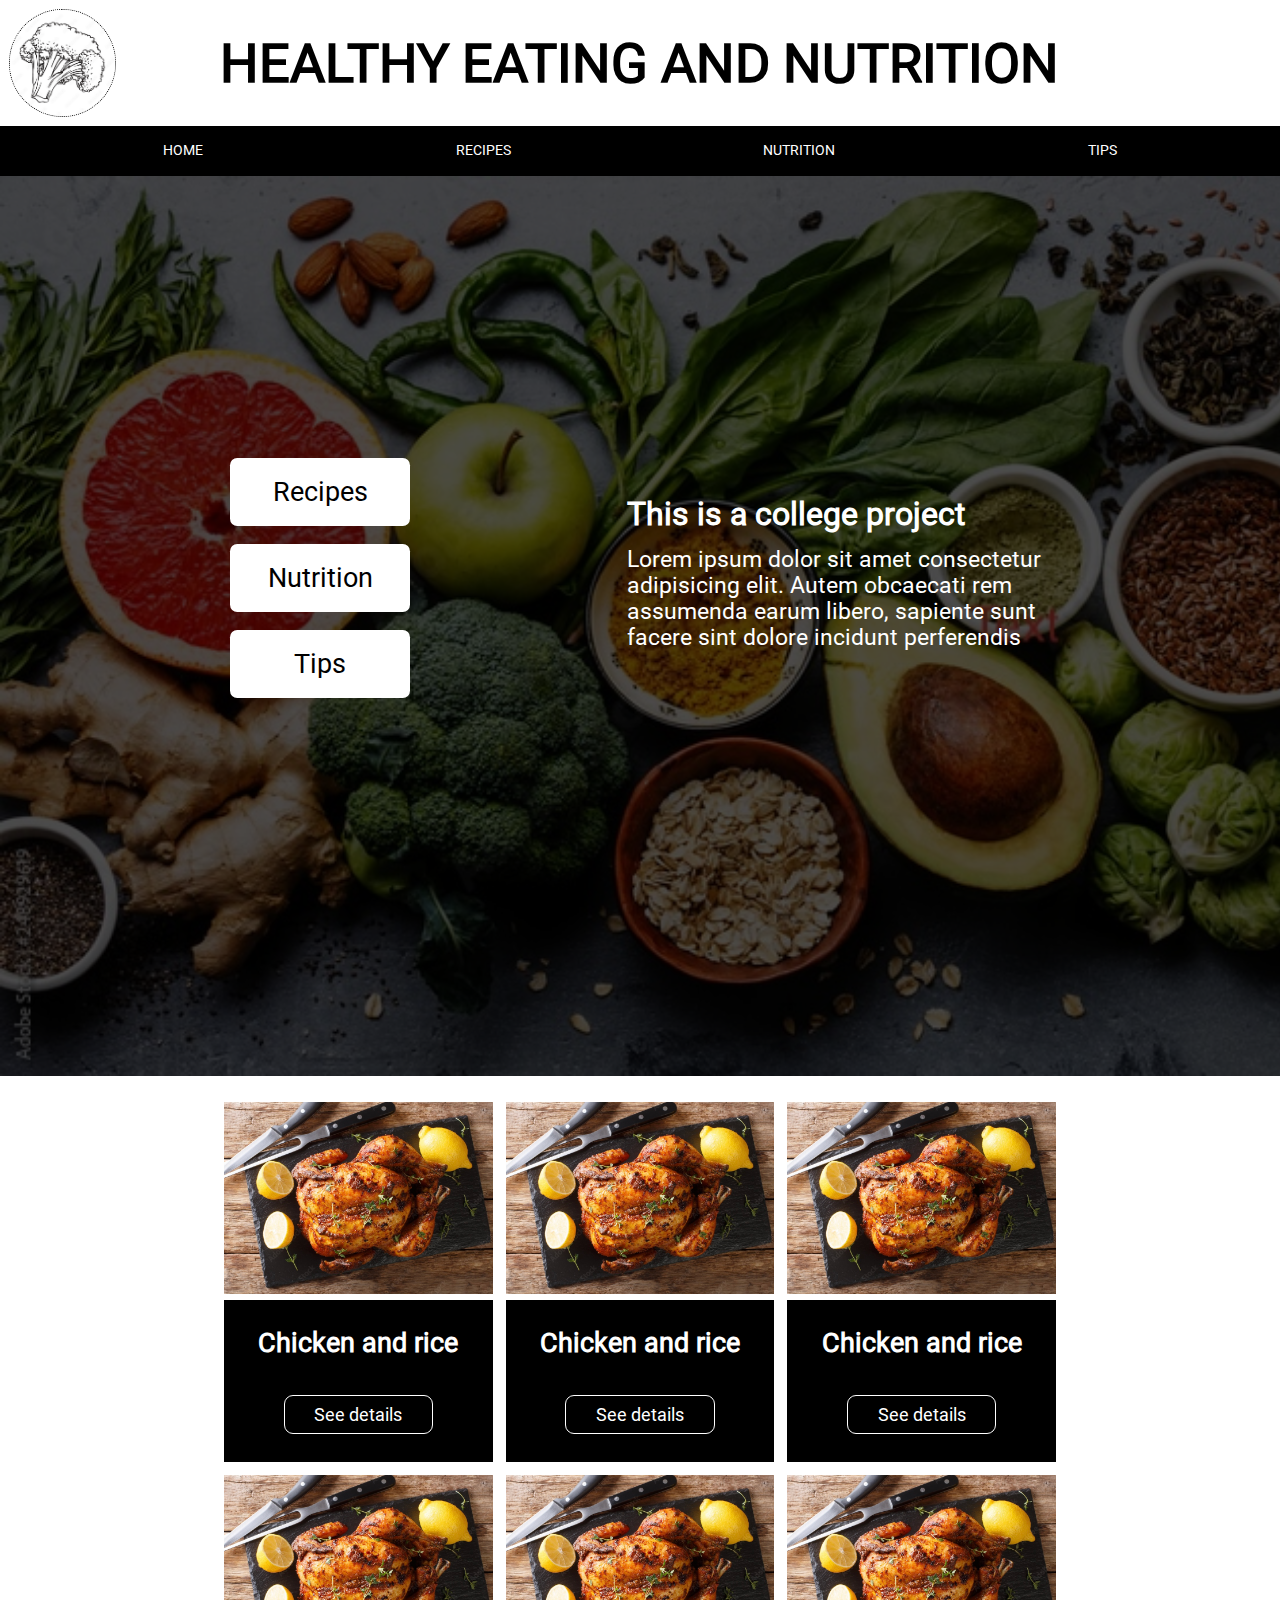
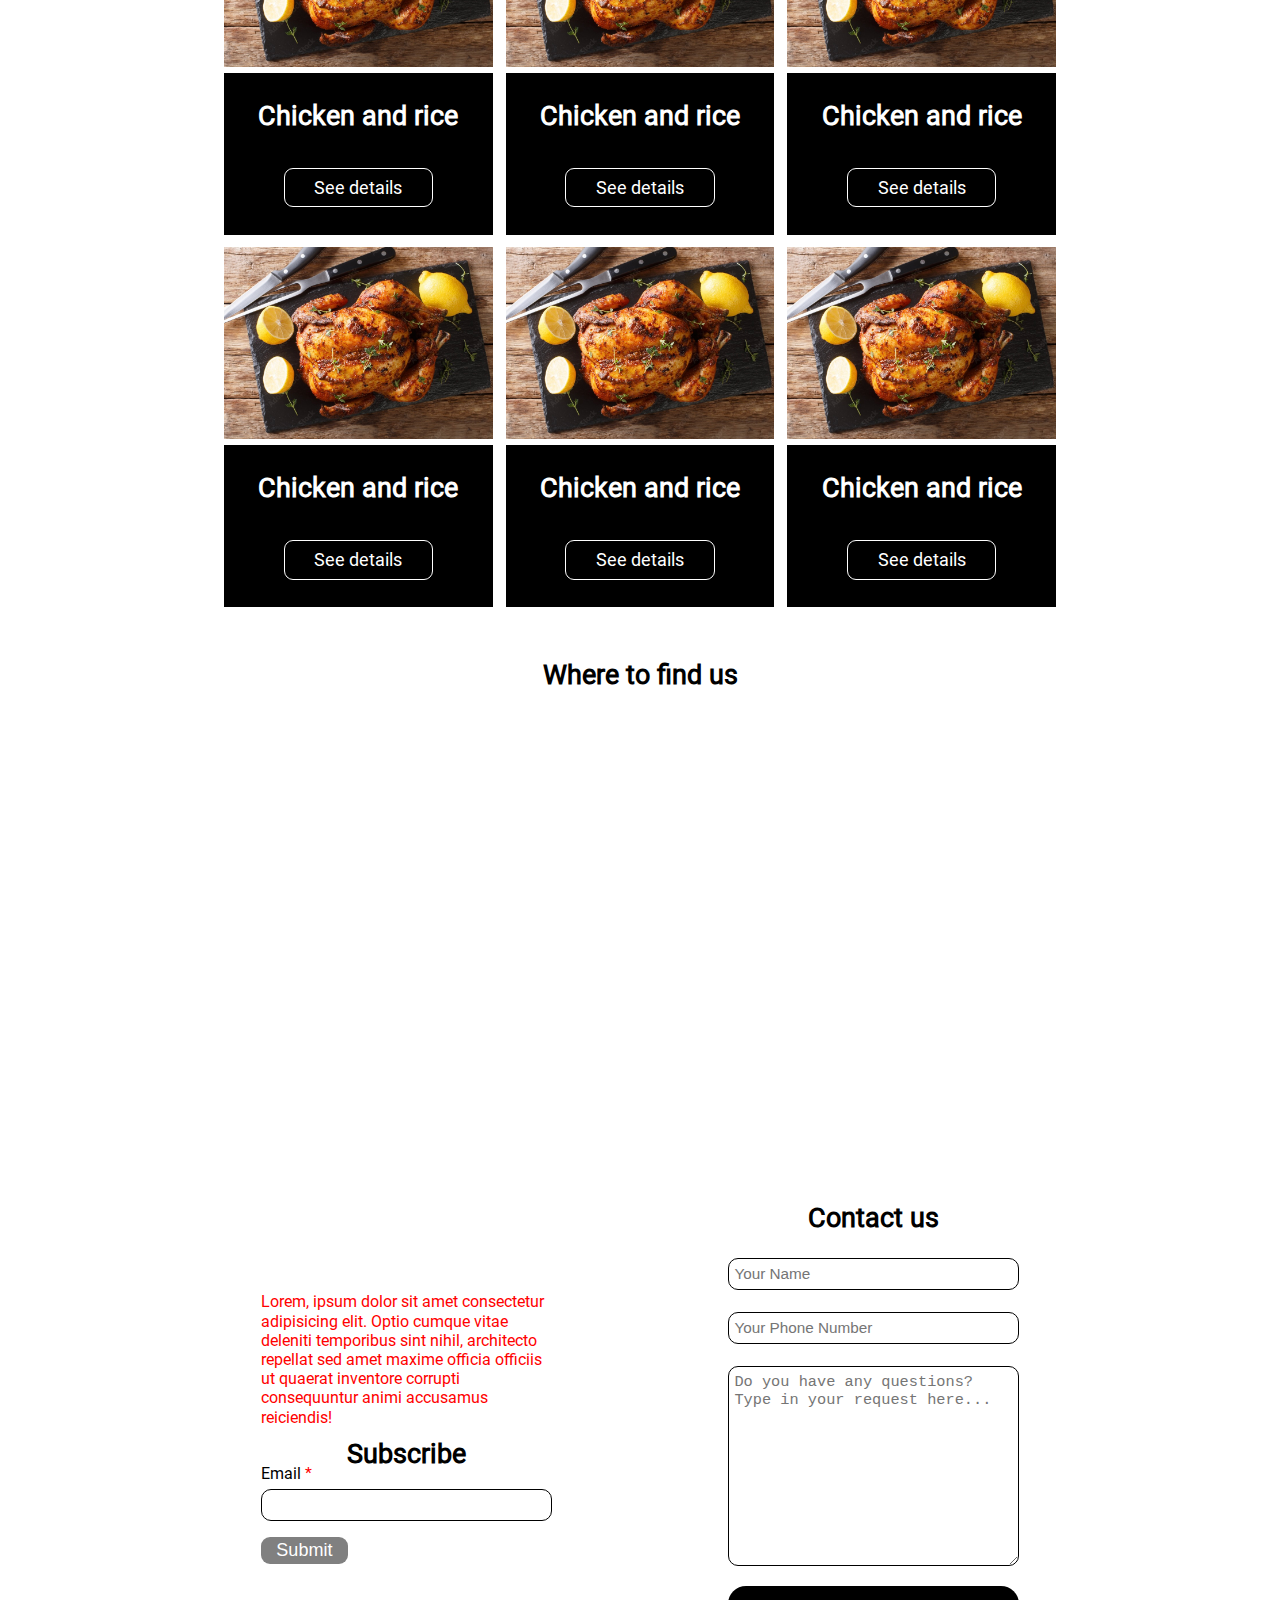
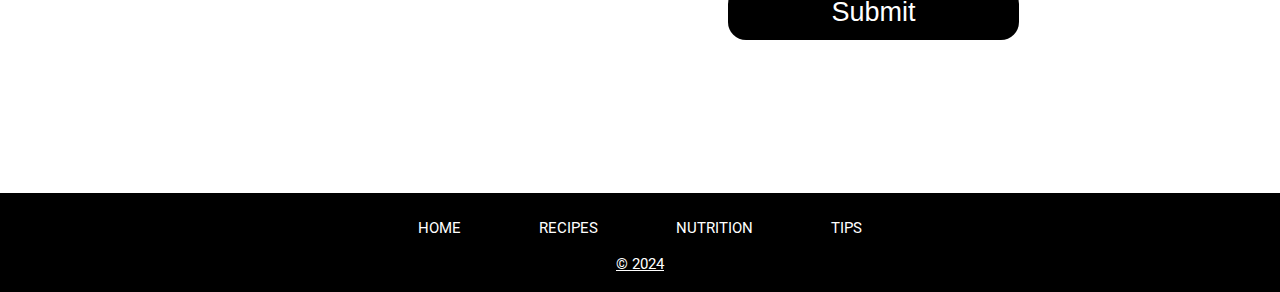
<file: index.html>
<!DOCTYPE html>
<html lang="en">

<head>
    <meta charset="UTF-8">
    <meta name="viewport" content="width=device-width, initial-scale=1.0">
    <meta name="description" content="Healthy Eating and Nutrition - Home Page">
    <meta name="keywords" content="home, college, chicken, map, subscribe, contact">
    <meta name="author" content="Samuel Kocych">
    
    <title>HOME - Healthy Eating and Nutrition</title>

    <link rel="stylesheet" type="text/css" href="styles/style.css">
    <link rel="icon" href="images/favicon.ico" type="image/gif" sizes="16x16">
    
    <style>
        body {
            background-color: white;
        }
    </style>
</head>

<body>
    <header>
        <a href="index.html">
            <img style="float: left; height: 12vh; border-radius: 6vh; border: 1.5px dotted black; margin-left: 1vh;" src="images/logo.jpeg" alt="logo">
        </a>
        <h1>HEALTHY EATING AND NUTRITION</h1>
    </header>

    <nav class="menu">
        <ul>
            <li> <a href="index.html">HOME</a></li>
            <li> <a href="recipes.html">RECIPES</a></li>
            <li> <a href="nutrition.html">NUTRITION</a></li>
            <li> <a href="tips.html">TIPS</a></li>
        </ul>
    </nav>

    <main>
        <div id="background_home">
            <nav id="navigation_home">
                <ul>
                    <li> <a href="recipes.html">Recipes</a></li>
                    <li> <a href="nutrition.html">Nutrition</a></li>
                    <li> <a href="tips.html">Tips</a></li>
                </ul>
            </nav>

            <section id="text_home">
                <h3>This is a college project</h3>
                <p>
                    Lorem ipsum dolor sit amet consectetur adipisicing elit. Autem obcaecati rem 
                    assumenda earum libero, sapiente sunt facere sint dolore incidunt perferendis 
                </p>
            </section>
        </div>

        <div class="container_recipes">
            <div class="image_recipe_home">
                <img src="images/chicken.jpeg" alt="chicken">
                <section class="recipe_text"> 
                    <h3>Chicken and rice</h3>
                    <p><a href="recipes.html">See details</a></p>
                </section>
            </div>
        
            <div class="image_recipe_home">
                <img src="images/chicken.jpeg" alt="chicken">
                <section class="recipe_text"> 
                    <h3>Chicken and rice</h3>
                    <p><a href="recipes.html">See details</a></p>
                </section>
            </div>

            <div class="image_recipe_home">
                <img src="images/chicken.jpeg" alt="chicken">
                <section class="recipe_text"> 
                    <h3>Chicken and rice</h3>
                    <p><a href="recipes.html">See details</a></p>
                </section>
            </div>
        </div>
        
        <div class="container_recipes">
            <div class="image_recipe_home">
                <img src="images/chicken.jpeg" alt="chicken">
                <section class="recipe_text"> 
                    <h3>Chicken and rice</h3>
                    <p><a href="recipes.html">See details</a></p>
                </section>
            </div>
        
            <div class="image_recipe_home">
                <img src="images/chicken.jpeg" alt="chicken">
                <section class="recipe_text"> 
                    <h3>Chicken and rice</h3>
                    <p><a href="recipes.html">See details</a></p>
                </section>
            </div>

            <div class="image_recipe_home">
                <img src="images/chicken.jpeg" alt="chicken">
                <section class="recipe_text"> 
                    <h3>Chicken and rice</h3>
                    <p><a href="recipes.html">See details</a></p>
                </section>
            </div>
        </div>
        
        <div class="container_recipes">
            <div class="image_recipe_home">
                <img src="images/chicken.jpeg" alt="chicken">
                <section class="recipe_text"> 
                    <h3>Chicken and rice</h3>
                    <p><a href="recipes.html">See details</a></p>
                </section>
            </div>
        
            <div class="image_recipe_home">
                <img src="images/chicken.jpeg" alt="chicken">
                <section class="recipe_text"> 
                    <h3>Chicken and rice</h3>
                    <p><a href="recipes.html">See details</a></p>
                </section>
            </div>

            <div class="image_recipe_home">
                <img src="images/chicken.jpeg" alt="chicken">
                <section class="recipe_text"> 
                    <h3>Chicken and rice</h3>
                    <p><a href="recipes.html">See details</a></p>
                </section>
            </div>
        </div>

        <section id="map">
            <h2>Where to find us</h2>
            <iframe src="https://www.google.com/maps/embed?pb=!1m18!1m12!1m3!1d2329.4015804928777!2d-8.463897922592782!3d54.27916317257461!2m3!1f0!2f0!3f0!3m2!1i1024!2i768!4f13.1!3m3!1m2!1s0x485ee84ef3fb4b37%3A0xc76b5b21d985fb79!2sAtlantic%20Technological%20University%20Sligo!5e0!3m2!1sen!2sie!4v1713105945025!5m2!1sen!2sie" 
            style="border:0;" allowfullscreen="" loading="eager" referrerpolicy="no-referrer-when-downgrade"></iframe>    
        </section>
    </main>

    <footer>
        <div class="container_footer">
            <section class="text_footer">
                <p>Lorem, ipsum dolor sit amet consectetur adipisicing elit. Optio cumque vitae deleniti temporibus sint nihil, architecto repellat sed amet maxime officia officiis ut quaerat inventore corrupti consequuntur animi accusamus reiciendis!</p>
                <h2>Subscribe</h2>

                <form action="http://foo.com" method="get">
                    <label for="email">Email<span class="star">*</span></label>
                    <input type="text" id="email" name="email" required>
                    
                    <input type="submit" id="email_button" value="Submit">
                </form>
            </section>
    
            <section class="form">
                <form action="http://foo.com" method="get">
                    <h2>Contact us</h2>
                    <input type="text" id="name" name="name" placeholder="Your Name">
                    <input type="number" id="number" name="number" placeholder="Your Phone Number">
                    <textarea id="request" name="request" placeholder="Do you have any questions? Type in your request here..." required></textarea>
    
                    <input type="submit" id="form_button" value="Submit">
                </form>
            </section>
        </div>
        
        <div class="footer_nav">
            <nav>
                <ul>
                    <li><a href="index.html">HOME</a></li>
                    <li><a href="recipes.html">RECIPES</a></li>
                    <li><a href="nutrition.html">NUTRITION</a></li>
                    <li><a href="tips.html">TIPS</a></li>
                </ul>
            </nav>
            <p>&copy; 2024</p>
        </div>
    </footer>
</body>
</html>
</file>
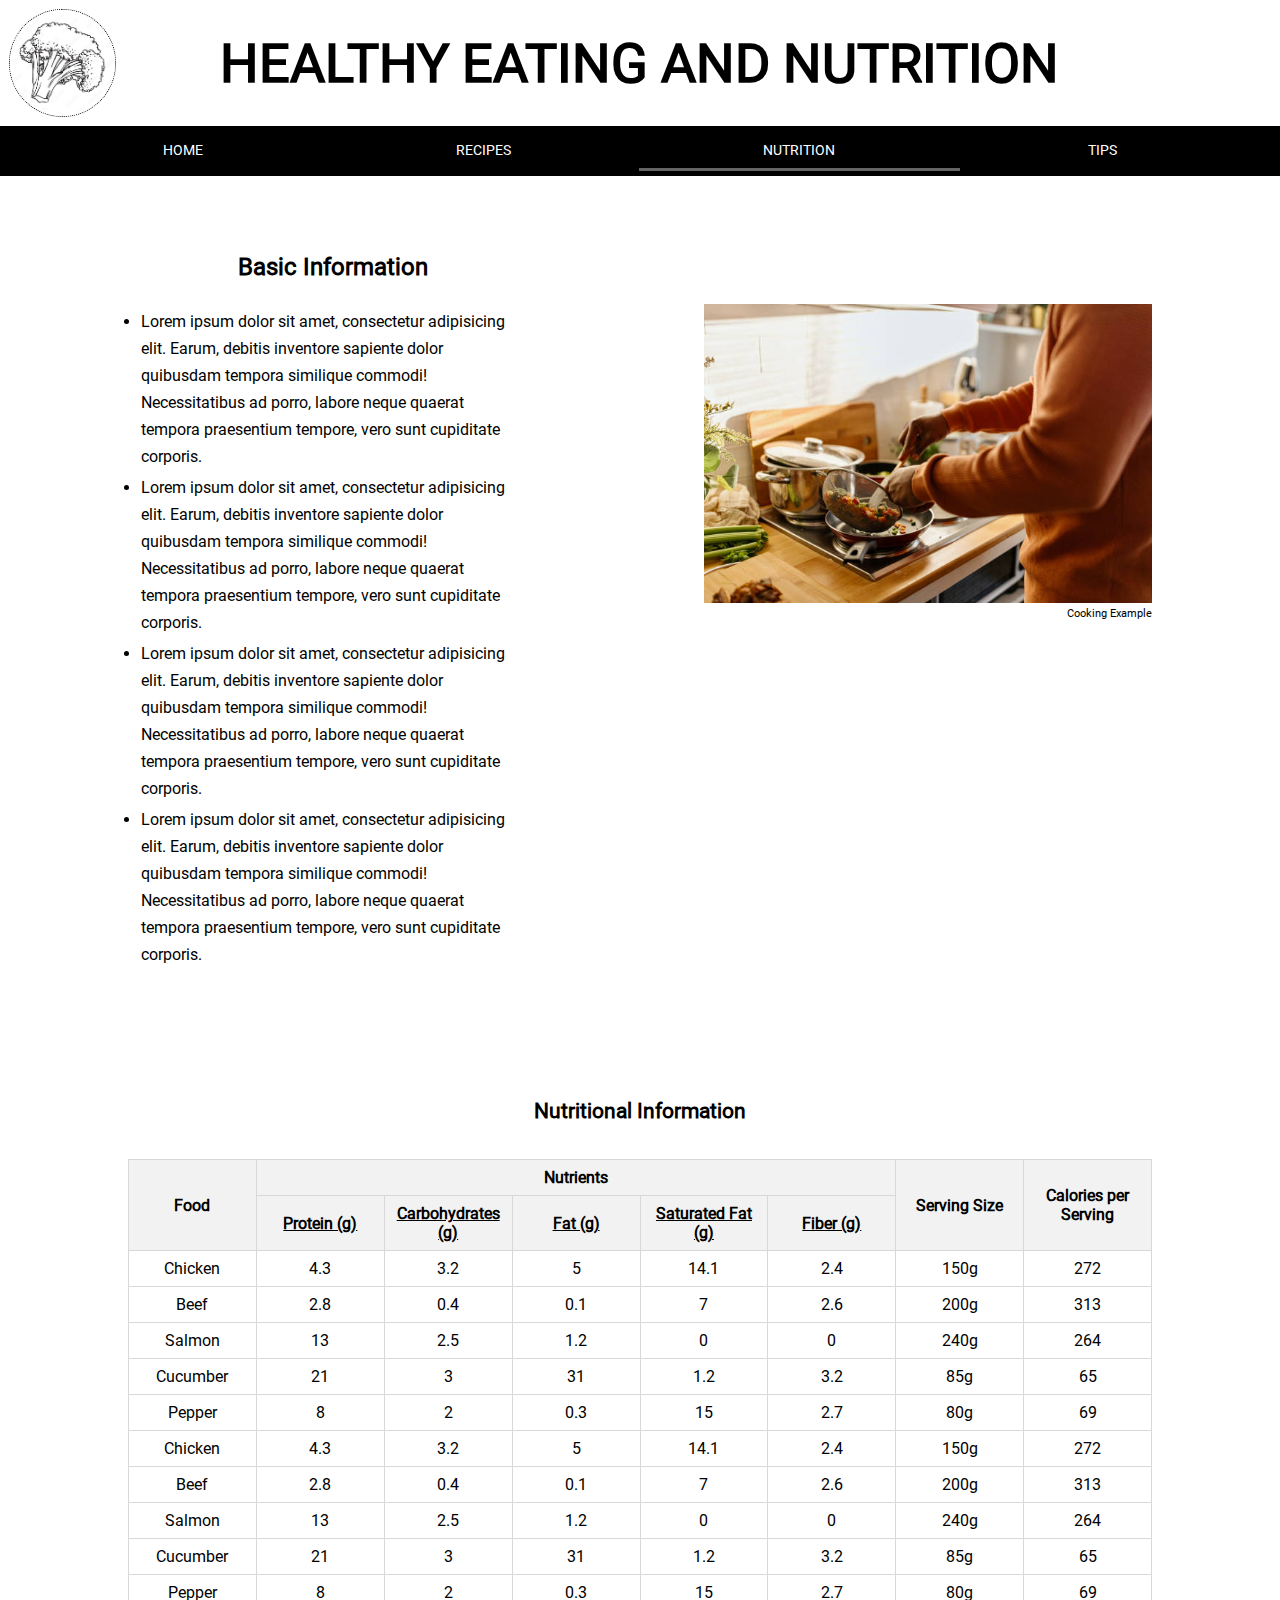
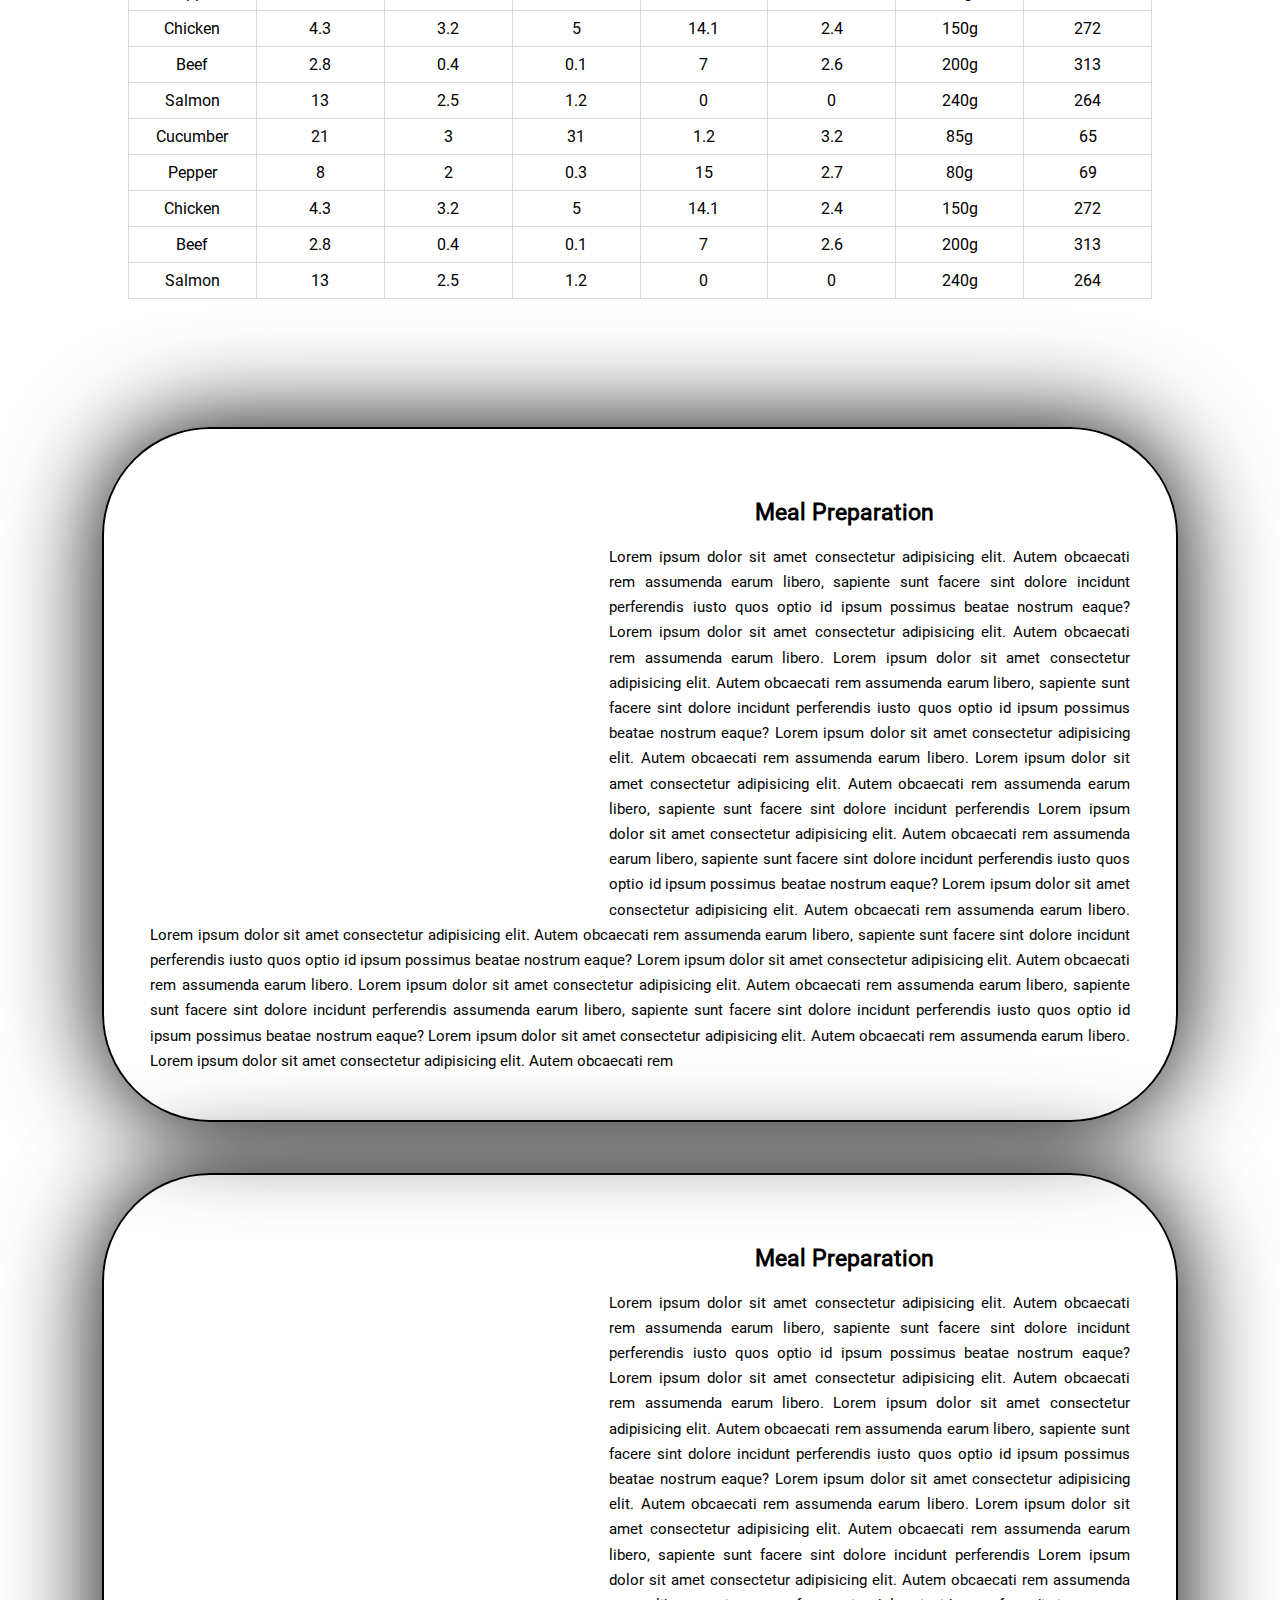
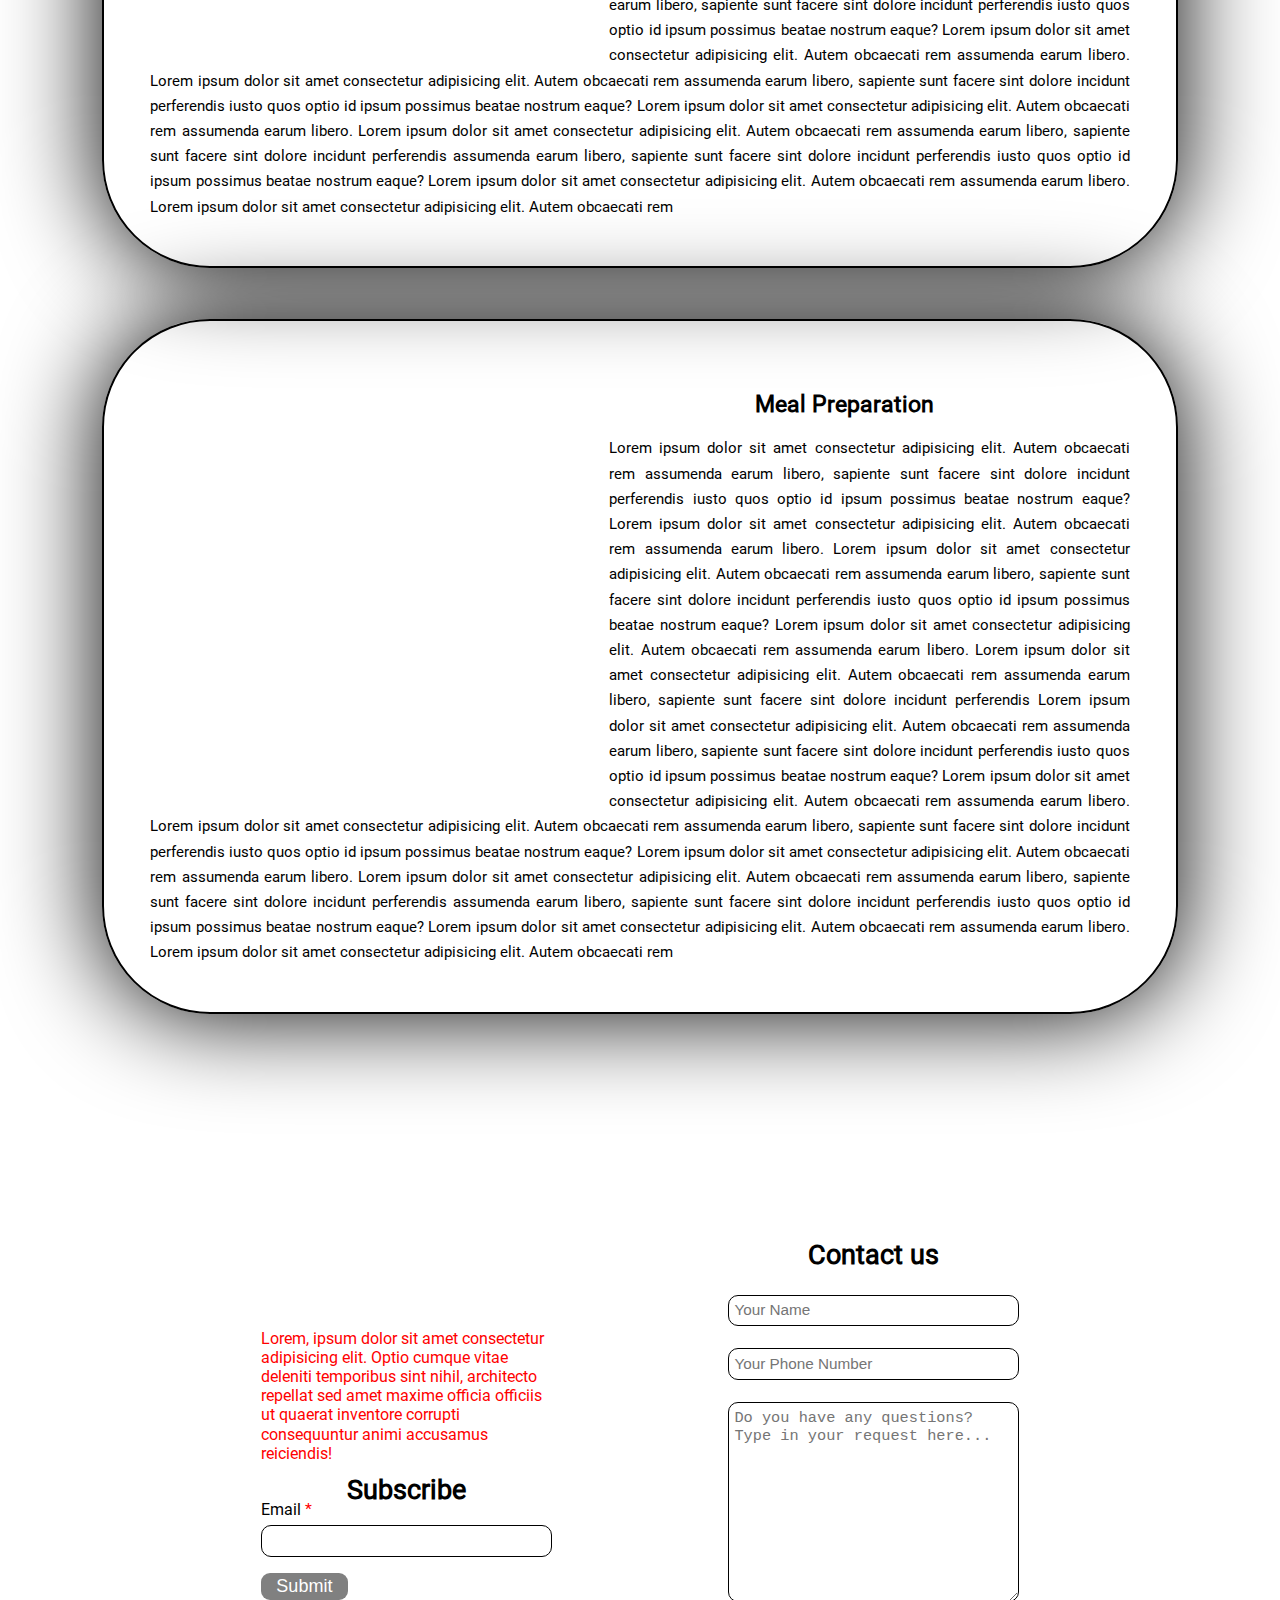
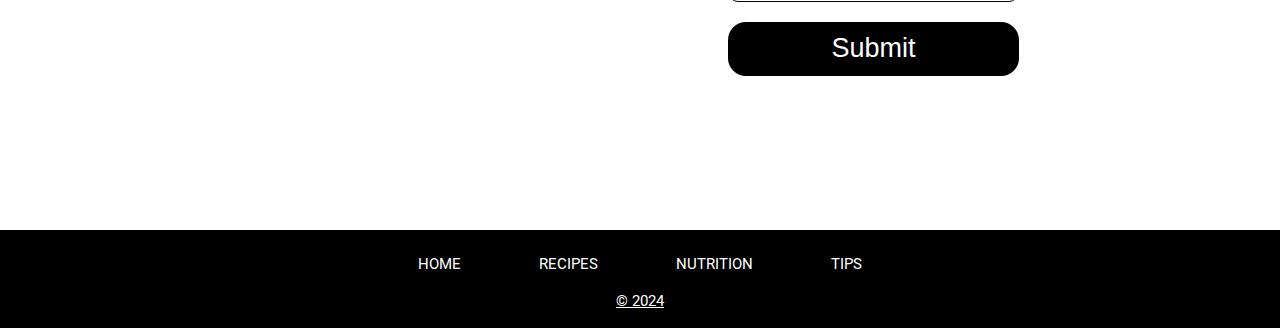
<file: nutrition.html>
<!DOCTYPE html>
<html lang="zxx">

<head>
    <meta charset="UTF-8">
    <meta name="viewport" content="width=device-width, initial-scale=1.0">
    <meta name="description" content="Healthy Eating and Nutrition - Nutrition Page">
    <meta name="keywords" content="nutrition, information, example, nutritional, preparation, subscribe, contact">
    <meta name="author" content="Samuel Kocych">
    
    <title>NUTRITION - Healthy Eating and Nutrition</title>
    
    <link rel="stylesheet" type="text/css" href="styles/style.css">
    <link rel="icon" href="images/favicon.ico" type="image/gif" sizes="16x16">

    <style>
        body {
            background-color: white;
        }
    </style>
</head>

<body>
    <header>
        <a href="index.html">
            <img style="float: left; height: 12vh; border-radius: 6vh; border: 1.5px dotted black; margin-left: 1vh;" src="images/logo.jpeg" alt="logo">
        </a>
        <h1>HEALTHY EATING AND NUTRITION</h1>
    </header>

    <nav class="menu">
        <ul>
            <li> <a href="index.html">HOME</a></li>
            <li> <a href="recipes.html">RECIPES</a></li>
            <li> <a href="nutrition.html" id="active">NUTRITION</a></li>
            <li> <a href="tips.html">TIPS</a></li>
        </ul>
    </nav>

    <main id="main_nutrition">
        <div id="introduction_nutrition">
            <section id="introduction_nutrition_text">
                <h2>Basic Information</h2>
                <ul>
                    <li>Lorem ipsum dolor sit amet, consectetur adipisicing elit. Earum, debitis inventore sapiente dolor quibusdam tempora similique commodi! Necessitatibus ad porro, labore neque quaerat tempora praesentium tempore, vero sunt cupiditate corporis.</li>
                    <li>Lorem ipsum dolor sit amet, consectetur adipisicing elit. Earum, debitis inventore sapiente dolor quibusdam tempora similique commodi! Necessitatibus ad porro, labore neque quaerat tempora praesentium tempore, vero sunt cupiditate corporis.</li>
                    <li>Lorem ipsum dolor sit amet, consectetur adipisicing elit. Earum, debitis inventore sapiente dolor quibusdam tempora similique commodi! Necessitatibus ad porro, labore neque quaerat tempora praesentium tempore, vero sunt cupiditate corporis.</li>
                    <li>Lorem ipsum dolor sit amet, consectetur adipisicing elit. Earum, debitis inventore sapiente dolor quibusdam tempora similique commodi! Necessitatibus ad porro, labore neque quaerat tempora praesentium tempore, vero sunt cupiditate corporis.</li>
                </ul>
            </section>

            <figure id="introduction_nutrition_image">
                <img src="images/nutrition.jpeg" alt="nutrition">
                <figcaption id="figcaption_nutrition_image">Cooking Example</figcaption>
            </figure>
        </div>

        <figure id="figure_nutrition">
            <figcaption id="figcaption_nutrition">Nutritional Information</figcaption>
            <table>
                <thead>
                    <tr>
                        <th rowspan="2">Food</th>
                        <th colspan="5">Nutrients</th>
                        <th rowspan="2">Serving Size</th>
                        <th rowspan="2">Calories per Serving</th>
                    </tr>
                    <tr>
                        <th class="nutrient">Protein (g)</th>
                        <th class="nutrient">Carbohydrates (g)</th>
                        <th class="nutrient">Fat (g)</th>
                        <th class="nutrient">Saturated Fat (g)</th>
                        <th class="nutrient">Fiber (g)</th>
                    </tr>
                </thead>
                <tbody>
                    <tr>
                        <td>Chicken</td>
                        <td>4.3</td>
                        <td>3.2</td>
                        <td>5</td>
                        <td>14.1</td>
                        <td>2.4</td>
                        <td>150g</td>
                        <td>272</td>
                    </tr>
                    <tr>
                        <td>Beef</td>
                        <td>2.8</td>
                        <td>0.4</td>
                        <td>0.1</td>
                        <td>7</td>
                        <td>2.6</td>
                        <td>200g</td>
                        <td>313</td>
                    </tr>
                    <tr>
                        <td>Salmon</td>
                        <td>13</td>
                        <td>2.5</td>
                        <td>1.2</td>
                        <td>0</td>
                        <td>0</td>
                        <td>240g</td>
                        <td>264</td>
                    </tr>
                    <tr>
                        <td>Cucumber</td>
                        <td>21</td>
                        <td>3</td>
                        <td>31</td>
                        <td>1.2</td>
                        <td>3.2</td>
                        <td>85g</td>
                        <td>65</td>
                    </tr>
                    <tr>
                        <td>Pepper</td>
                        <td>8</td>
                        <td>2</td>
                        <td>0.3</td>
                        <td>15</td>
                        <td>2.7</td>
                        <td>80g</td>
                        <td>69</td>
                    </tr>
                    <tr>
                        <td>Chicken</td>
                        <td>4.3</td>
                        <td>3.2</td>
                        <td>5</td>
                        <td>14.1</td>
                        <td>2.4</td>
                        <td>150g</td>
                        <td>272</td>
                    </tr>
                    <tr>
                        <td>Beef</td>
                        <td>2.8</td>
                        <td>0.4</td>
                        <td>0.1</td>
                        <td>7</td>
                        <td>2.6</td>
                        <td>200g</td>
                        <td>313</td>
                    </tr>
                    <tr>
                        <td>Salmon</td>
                        <td>13</td>
                        <td>2.5</td>
                        <td>1.2</td>
                        <td>0</td>
                        <td>0</td>
                        <td>240g</td>
                        <td>264</td>
                    </tr>
                    <tr>
                        <td>Cucumber</td>
                        <td>21</td>
                        <td>3</td>
                        <td>31</td>
                        <td>1.2</td>
                        <td>3.2</td>
                        <td>85g</td>
                        <td>65</td>
                    </tr>
                    <tr>
                        <td>Pepper</td>
                        <td>8</td>
                        <td>2</td>
                        <td>0.3</td>
                        <td>15</td>
                        <td>2.7</td>
                        <td>80g</td>
                        <td>69</td>
                    </tr>
                    <tr>
                        <td>Chicken</td>
                        <td>4.3</td>
                        <td>3.2</td>
                        <td>5</td>
                        <td>14.1</td>
                        <td>2.4</td>
                        <td>150g</td>
                        <td>272</td>
                    </tr>
                    <tr>
                        <td>Beef</td>
                        <td>2.8</td>
                        <td>0.4</td>
                        <td>0.1</td>
                        <td>7</td>
                        <td>2.6</td>
                        <td>200g</td>
                        <td>313</td>
                    </tr>
                    <tr>
                        <td>Salmon</td>
                        <td>13</td>
                        <td>2.5</td>
                        <td>1.2</td>
                        <td>0</td>
                        <td>0</td>
                        <td>240g</td>
                        <td>264</td>
                    </tr>
                    <tr>
                        <td>Cucumber</td>
                        <td>21</td>
                        <td>3</td>
                        <td>31</td>
                        <td>1.2</td>
                        <td>3.2</td>
                        <td>85g</td>
                        <td>65</td>
                    </tr>
                    <tr>
                        <td>Pepper</td>
                        <td>8</td>
                        <td>2</td>
                        <td>0.3</td>
                        <td>15</td>
                        <td>2.7</td>
                        <td>80g</td>
                        <td>69</td>
                    </tr>
                    <tr>
                        <td>Chicken</td>
                        <td>4.3</td>
                        <td>3.2</td>
                        <td>5</td>
                        <td>14.1</td>
                        <td>2.4</td>
                        <td>150g</td>
                        <td>272</td>
                    </tr>
                    <tr>
                        <td>Beef</td>
                        <td>2.8</td>
                        <td>0.4</td>
                        <td>0.1</td>
                        <td>7</td>
                        <td>2.6</td>
                        <td>200g</td>
                        <td>313</td>
                    </tr>
                    <tr>
                        <td>Salmon</td>
                        <td>13</td>
                        <td>2.5</td>
                        <td>1.2</td>
                        <td>0</td>
                        <td>0</td>
                        <td>240g</td>
                        <td>264</td>
                    </tr>
                </tbody>
            </table>
        </figure>

        <div class="container_nutrition">
            <div class="video_nutrition">
                <iframe height="400" src="https://www.youtube.com/embed/1N6hbRbyAeQ" allowfullscreen></iframe>
            </div>

            <section class="text_nutrition">
                <h2>Meal Preparation</h2>
                <p>
                    Lorem ipsum dolor sit amet consectetur adipisicing elit. Autem obcaecati rem 
                    assumenda earum libero, sapiente sunt facere sint dolore incidunt perferendis 
                    iusto quos optio id ipsum possimus beatae nostrum eaque? Lorem ipsum dolor sit
                    amet consectetur adipisicing elit. Autem obcaecati rem assumenda earum libero.
                    Lorem ipsum dolor sit amet consectetur adipisicing elit. Autem obcaecati rem 
                    assumenda earum libero, sapiente sunt facere sint dolore incidunt perferendis 
                    iusto quos optio id ipsum possimus beatae nostrum eaque? Lorem ipsum dolor sit
                    amet consectetur adipisicing elit. Autem obcaecati rem assumenda earum libero.
                    Lorem ipsum dolor sit amet consectetur adipisicing elit. Autem obcaecati rem 
                    assumenda earum libero, sapiente sunt facere sint dolore incidunt perferendis 
                    Lorem ipsum dolor sit amet consectetur adipisicing elit. Autem obcaecati rem 
                    assumenda earum libero, sapiente sunt facere sint dolore incidunt perferendis 
                    iusto quos optio id ipsum possimus beatae nostrum eaque? Lorem ipsum dolor sit
                    amet consectetur adipisicing elit. Autem obcaecati rem assumenda earum libero.
                    Lorem ipsum dolor sit amet consectetur adipisicing elit. Autem obcaecati rem 
                    assumenda earum libero, sapiente sunt facere sint dolore incidunt perferendis 
                    iusto quos optio id ipsum possimus beatae nostrum eaque? Lorem ipsum dolor sit
                    amet consectetur adipisicing elit. Autem obcaecati rem assumenda earum libero.
                    Lorem ipsum dolor sit amet consectetur adipisicing elit. Autem obcaecati rem 
                    assumenda earum libero, sapiente sunt facere sint dolore incidunt perferendis
                    assumenda earum libero, sapiente sunt facere sint dolore incidunt perferendis 
                    iusto quos optio id ipsum possimus beatae nostrum eaque? Lorem ipsum dolor sit
                    amet consectetur adipisicing elit. Autem obcaecati rem assumenda earum libero.
                    Lorem ipsum dolor sit amet consectetur adipisicing elit. Autem obcaecati rem 
                </p>
            </section>
        </div>

        <div class="container_nutrition">
            <div class="video_nutrition">
                <iframe height="400" src="https://www.youtube.com/embed/1N6hbRbyAeQ" allowfullscreen></iframe>
            </div>

            <section class="text_nutrition">
                <h2>Meal Preparation</h2>
                <p>
                    Lorem ipsum dolor sit amet consectetur adipisicing elit. Autem obcaecati rem 
                    assumenda earum libero, sapiente sunt facere sint dolore incidunt perferendis 
                    iusto quos optio id ipsum possimus beatae nostrum eaque? Lorem ipsum dolor sit
                    amet consectetur adipisicing elit. Autem obcaecati rem assumenda earum libero.
                    Lorem ipsum dolor sit amet consectetur adipisicing elit. Autem obcaecati rem 
                    assumenda earum libero, sapiente sunt facere sint dolore incidunt perferendis 
                    iusto quos optio id ipsum possimus beatae nostrum eaque? Lorem ipsum dolor sit
                    amet consectetur adipisicing elit. Autem obcaecati rem assumenda earum libero.
                    Lorem ipsum dolor sit amet consectetur adipisicing elit. Autem obcaecati rem 
                    assumenda earum libero, sapiente sunt facere sint dolore incidunt perferendis 
                    Lorem ipsum dolor sit amet consectetur adipisicing elit. Autem obcaecati rem 
                    assumenda earum libero, sapiente sunt facere sint dolore incidunt perferendis 
                    iusto quos optio id ipsum possimus beatae nostrum eaque? Lorem ipsum dolor sit
                    amet consectetur adipisicing elit. Autem obcaecati rem assumenda earum libero.
                    Lorem ipsum dolor sit amet consectetur adipisicing elit. Autem obcaecati rem 
                    assumenda earum libero, sapiente sunt facere sint dolore incidunt perferendis 
                    iusto quos optio id ipsum possimus beatae nostrum eaque? Lorem ipsum dolor sit
                    amet consectetur adipisicing elit. Autem obcaecati rem assumenda earum libero.
                    Lorem ipsum dolor sit amet consectetur adipisicing elit. Autem obcaecati rem 
                    assumenda earum libero, sapiente sunt facere sint dolore incidunt perferendis
                    assumenda earum libero, sapiente sunt facere sint dolore incidunt perferendis 
                    iusto quos optio id ipsum possimus beatae nostrum eaque? Lorem ipsum dolor sit
                    amet consectetur adipisicing elit. Autem obcaecati rem assumenda earum libero.
                    Lorem ipsum dolor sit amet consectetur adipisicing elit. Autem obcaecati rem 
                </p>
            </section>
        </div>

        <div class="container_nutrition">
            <div class="video_nutrition">
                <iframe height="400" src="https://www.youtube.com/embed/1N6hbRbyAeQ" allowfullscreen></iframe>
            </div>

            <section class="text_nutrition">
                <h2>Meal Preparation</h2>
                <p>
                    Lorem ipsum dolor sit amet consectetur adipisicing elit. Autem obcaecati rem 
                    assumenda earum libero, sapiente sunt facere sint dolore incidunt perferendis 
                    iusto quos optio id ipsum possimus beatae nostrum eaque? Lorem ipsum dolor sit
                    amet consectetur adipisicing elit. Autem obcaecati rem assumenda earum libero.
                    Lorem ipsum dolor sit amet consectetur adipisicing elit. Autem obcaecati rem 
                    assumenda earum libero, sapiente sunt facere sint dolore incidunt perferendis 
                    iusto quos optio id ipsum possimus beatae nostrum eaque? Lorem ipsum dolor sit
                    amet consectetur adipisicing elit. Autem obcaecati rem assumenda earum libero.
                    Lorem ipsum dolor sit amet consectetur adipisicing elit. Autem obcaecati rem 
                    assumenda earum libero, sapiente sunt facere sint dolore incidunt perferendis 
                    Lorem ipsum dolor sit amet consectetur adipisicing elit. Autem obcaecati rem 
                    assumenda earum libero, sapiente sunt facere sint dolore incidunt perferendis 
                    iusto quos optio id ipsum possimus beatae nostrum eaque? Lorem ipsum dolor sit
                    amet consectetur adipisicing elit. Autem obcaecati rem assumenda earum libero.
                    Lorem ipsum dolor sit amet consectetur adipisicing elit. Autem obcaecati rem 
                    assumenda earum libero, sapiente sunt facere sint dolore incidunt perferendis 
                    iusto quos optio id ipsum possimus beatae nostrum eaque? Lorem ipsum dolor sit
                    amet consectetur adipisicing elit. Autem obcaecati rem assumenda earum libero.
                    Lorem ipsum dolor sit amet consectetur adipisicing elit. Autem obcaecati rem 
                    assumenda earum libero, sapiente sunt facere sint dolore incidunt perferendis
                    assumenda earum libero, sapiente sunt facere sint dolore incidunt perferendis 
                    iusto quos optio id ipsum possimus beatae nostrum eaque? Lorem ipsum dolor sit
                    amet consectetur adipisicing elit. Autem obcaecati rem assumenda earum libero.
                    Lorem ipsum dolor sit amet consectetur adipisicing elit. Autem obcaecati rem 
                </p>
            </section>
        </div>
    </main>

    <footer>
        <div class="container_footer">
            <section class="text_footer">
                <p>Lorem, ipsum dolor sit amet consectetur adipisicing elit. Optio cumque vitae deleniti temporibus sint nihil, architecto repellat sed amet maxime officia officiis ut quaerat inventore corrupti consequuntur animi accusamus reiciendis!</p>
                <h2>Subscribe</h2>

                <form action="http://foo.com" method="get">
                    <label for="email">Email<span class="star">*</span></label>
                    <input type="text" id="email" name="email" required>
                    
                    <input type="submit" id="email_button" value="Submit">
                </form>
            </section>
    
            <section class="form">
                <form action="http://foo.com" method="get">
                    <h2>Contact us</h2>
                    <input type="text" id="name" name="name" placeholder="Your Name">
                    <input type="number" id="number" name="number" placeholder="Your Phone Number">
                    <textarea id="request" name="request" placeholder="Do you have any questions? Type in your request here..." required></textarea>
    
                    <input type="submit" id="form_button" value="Submit">
                </form>
            </section>
        </div>
        
        <div class="footer_nav">
            <nav>
                <ul>
                    <li><a href="index.html">HOME</a></li>
                    <li><a href="recipes.html">RECIPES</a></li>
                    <li><a href="nutrition.html">NUTRITION</a></li>
                    <li><a href="tips.html">TIPS</a></li>
                </ul>
            </nav>
            <p>&copy; 2024</p>
        </div>
    </footer>
</body>
</html>
</file>
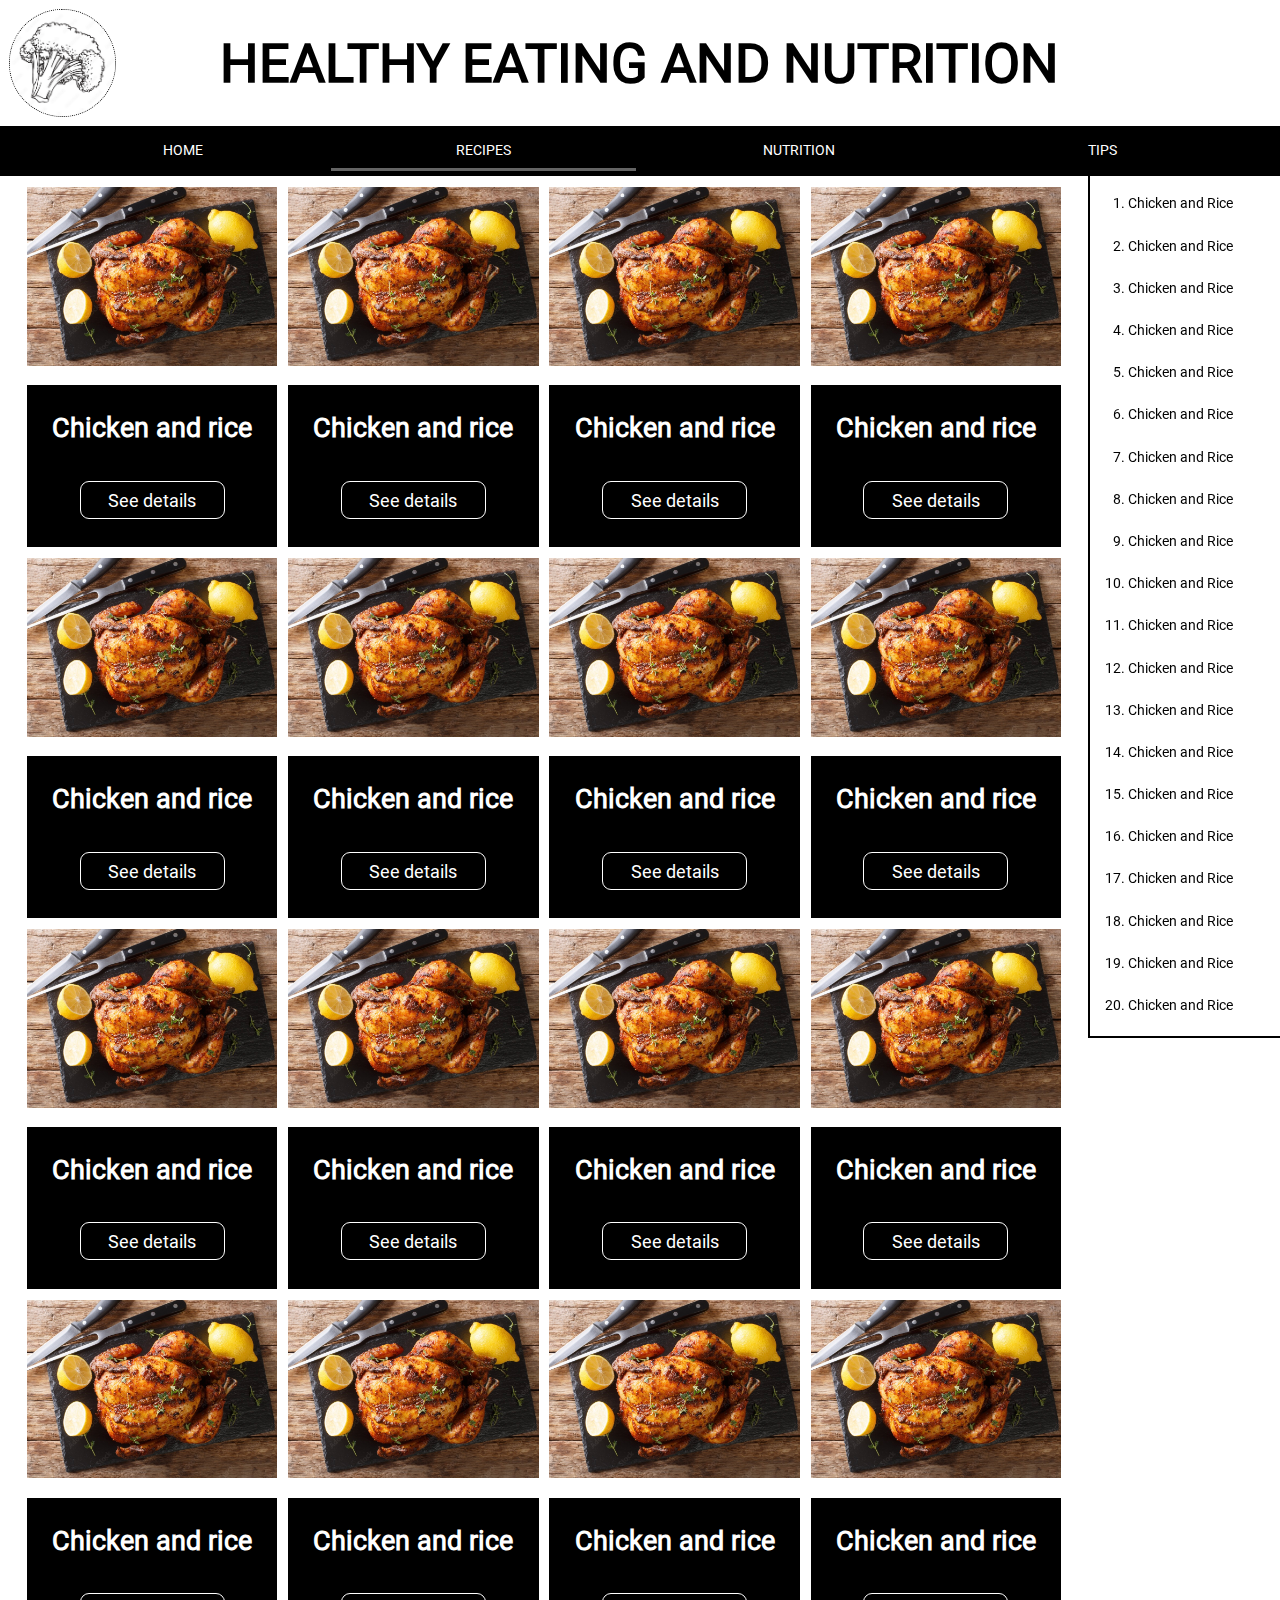
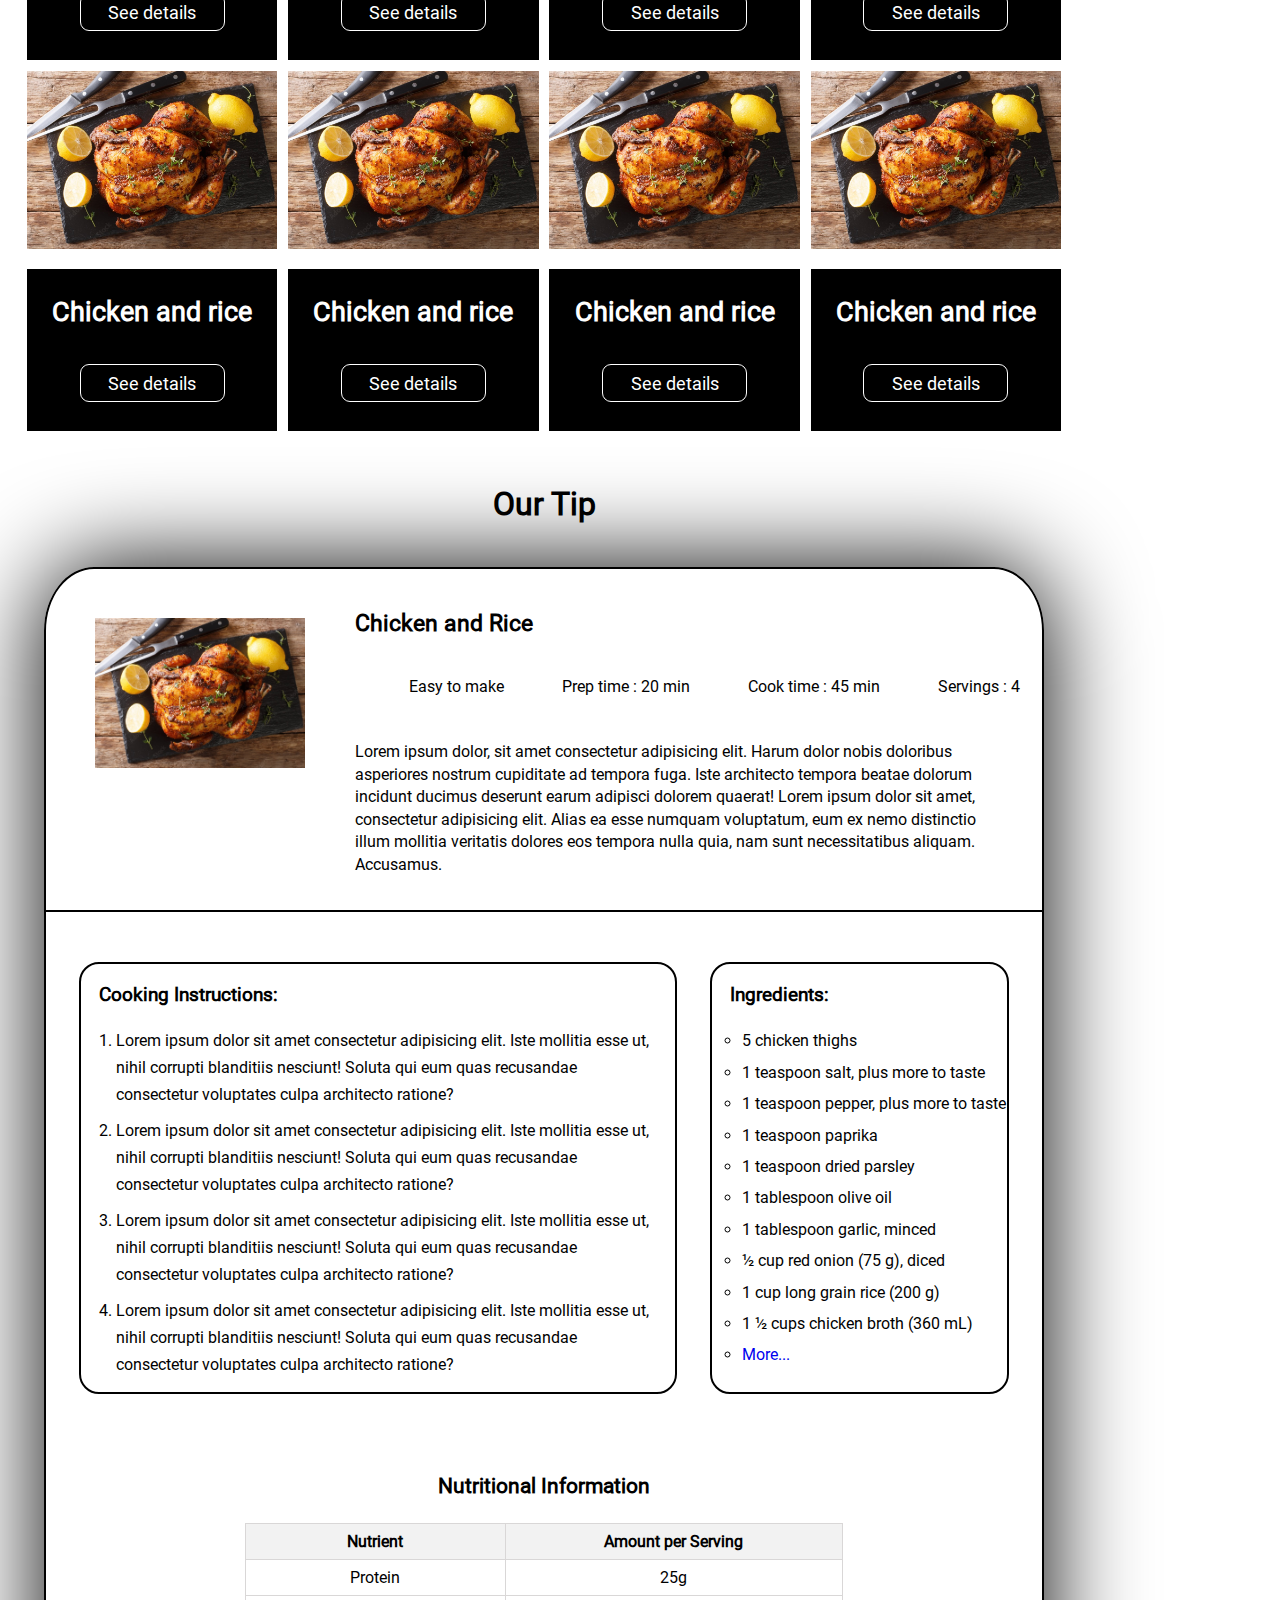
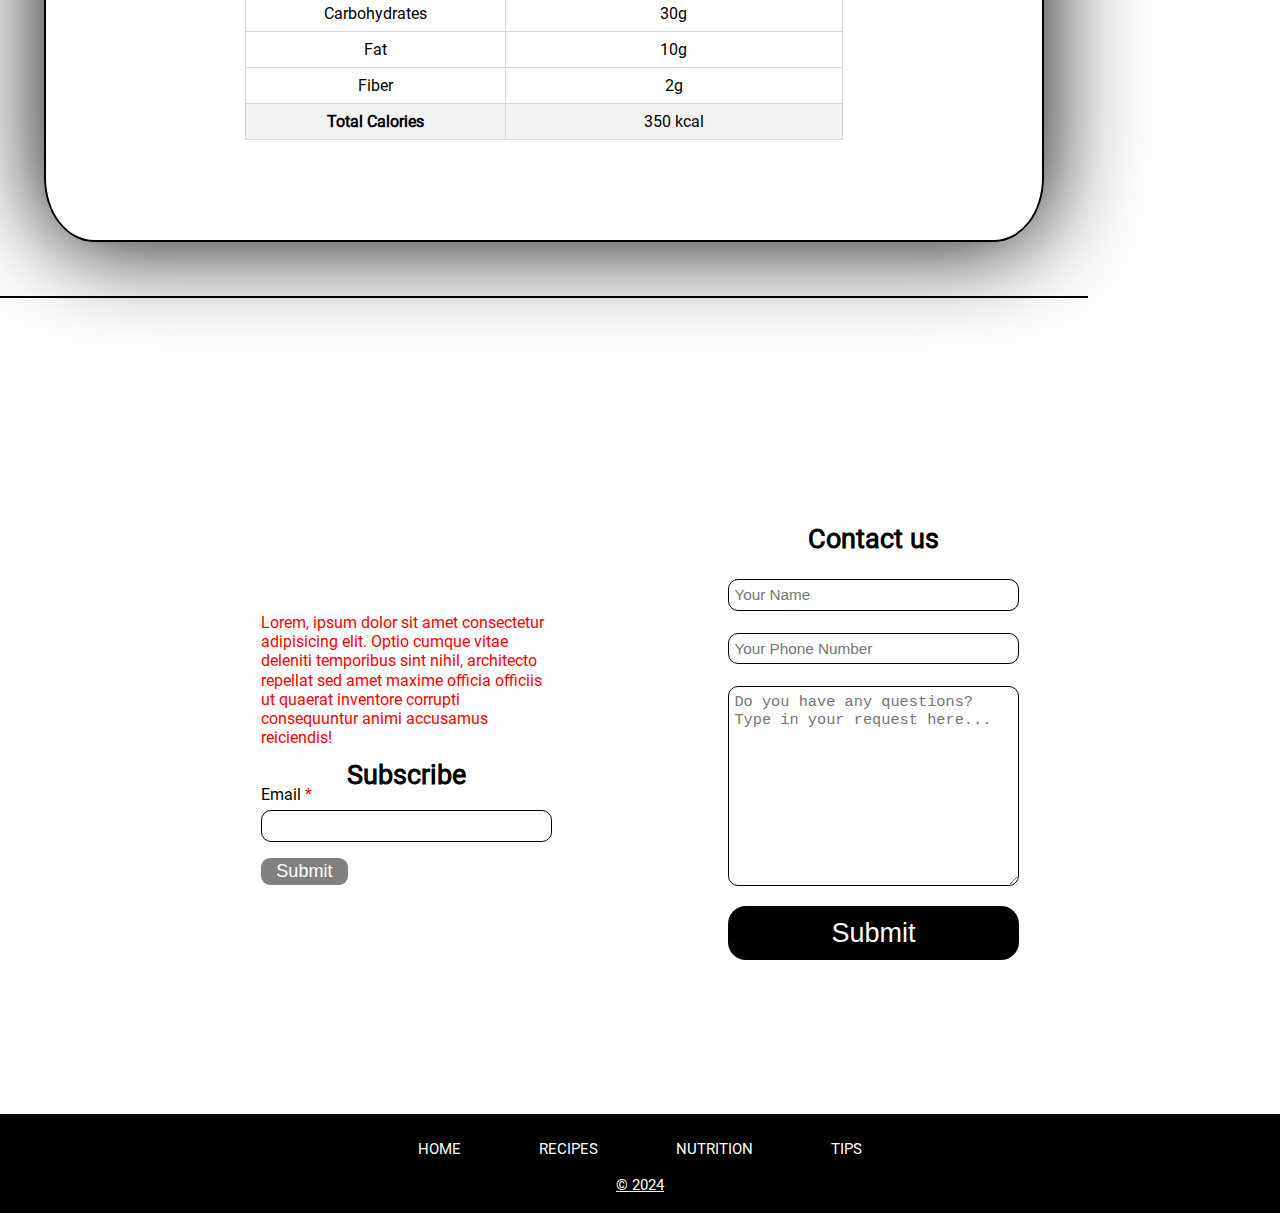
<file: recipes.html>
<!DOCTYPE html>
<html lang="en">

<head>
    <meta charset="UTF-8">
    <meta name="viewport" content="width=device-width, initial-scale=1.0">
    <meta name="description" content="Healthy Eating and Nutrition - Recipes Page">
    <meta name="keywords" content="recipes, chicken, instructions, ingredients, information, subscribe, contact">
    <meta name="author" content="Samuel Kocych">
    
    <title>RECIPES - Healthy Eating and Nutrition</title>
    
    <link rel="stylesheet" type="text/css" href="styles/style.css">
    <link rel="icon" href="images/favicon.ico" type="image/gif" sizes="16x16">

    <style>
        body {
            background-color: white;
        }
    </style>
</head>

<body>
    <header>
        <a href="index.html">
            <img style="float: left; height: 12vh; border-radius: 6vh; border: 1.5px dotted black; margin-left: 1vh;" src="images/logo.jpeg" alt="logo">
        </a>        
        <h1>HEALTHY EATING AND NUTRITION</h1>
    </header>

    <nav class="menu">
        <ul>
            <li> <a href="index.html">HOME</a></li>
            <li> <a href="recipes.html" id="active">RECIPES</a></li>
            <li> <a href="nutrition.html">NUTRITION</a></li>
            <li> <a href="tips.html">TIPS</a></li>
        </ul>
    </nav>

    <main> 
        <div id="main_recipes">
            <div class="container_recipes">
                <div class="image_recipe_recipes">
                    <img src="images/chicken.jpeg" alt="chicken">
                    <section class="recipe_text"> 
                        <h3>Chicken and rice</h3>
                        <p><a href="recipes.html">See details</a></p>
                    </section>
                </div>

                <div class="image_recipe_recipes">
                    <img src="images/chicken.jpeg" alt="chicken">
                    <section class="recipe_text"> 
                        <h3>Chicken and rice</h3>
                        <p><a href="recipes.html">See details</a></p>
                    </section>
                </div>

                <div class="image_recipe_recipes">
                    <img src="images/chicken.jpeg" alt="chicken">
                    <section class="recipe_text"> 
                        <h3>Chicken and rice</h3>
                        <p><a href="recipes.html">See details</a></p>
                    </section>
                </div>

                <div class="image_recipe_recipes">
                    <img src="images/chicken.jpeg" alt="chicken">
                    <section class="recipe_text"> 
                        <h3>Chicken and rice</h3>
                        <p><a href="recipes.html">See details</a></p>
                    </section>
                </div>

                <div class="image_recipe_recipes">
                    <img src="images/chicken.jpeg" alt="chicken">
                    <section class="recipe_text"> 
                        <h3>Chicken and rice</h3>
                        <p><a href="recipes.html">See details</a></p>
                    </section>
                </div>

                <div class="image_recipe_recipes">
                    <img src="images/chicken.jpeg" alt="chicken">
                    <section class="recipe_text"> 
                        <h3>Chicken and rice</h3>
                        <p><a href="recipes.html">See details</a></p>
                    </section>
                </div>

                <div class="image_recipe_recipes">
                    <img src="images/chicken.jpeg" alt="chicken">
                    <section class="recipe_text"> 
                        <h3>Chicken and rice</h3>
                        <p><a href="recipes.html">See details</a></p>
                    </section>
                </div>

                <div class="image_recipe_recipes">
                    <img src="images/chicken.jpeg" alt="chicken">
                    <section class="recipe_text"> 
                        <h3>Chicken and rice</h3>
                        <p><a href="recipes.html">See details</a></p>
                    </section>
                </div>

                <div class="image_recipe_recipes">
                    <img src="images/chicken.jpeg" alt="chicken">
                    <section class="recipe_text"> 
                        <h3>Chicken and rice</h3>
                        <p><a href="recipes.html">See details</a></p>
                    </section>
                </div>

                <div class="image_recipe_recipes">
                    <img src="images/chicken.jpeg" alt="chicken">
                    <section class="recipe_text"> 
                        <h3>Chicken and rice</h3>
                        <p><a href="recipes.html">See details</a></p>
                    </section>
                </div>
            
                <div class="image_recipe_recipes">
                    <img src="images/chicken.jpeg" alt="chicken">
                    <section class="recipe_text"> 
                        <h3>Chicken and rice</h3>
                        <p><a href="recipes.html">See details</a></p>
                    </section>
                </div>

                <div class="image_recipe_recipes">
                    <img src="images/chicken.jpeg" alt="chicken">
                    <section class="recipe_text"> 
                        <h3>Chicken and rice</h3>
                        <p><a href="recipes.html">See details</a></p>
                    </section>
                </div>

                <div class="image_recipe_recipes">
                    <img src="images/chicken.jpeg" alt="chicken">
                    <section class="recipe_text"> 
                        <h3>Chicken and rice</h3>
                        <p><a href="recipes.html">See details</a></p>
                    </section>
                </div>

                <div class="image_recipe_recipes">
                    <img src="images/chicken.jpeg" alt="chicken">
                    <section class="recipe_text"> 
                        <h3>Chicken and rice</h3>
                        <p><a href="recipes.html">See details</a></p>
                    </section>
                </div>

                <div class="image_recipe_recipes">
                    <img src="images/chicken.jpeg" alt="chicken">
                    <section class="recipe_text"> 
                        <h3>Chicken and rice</h3>
                        <p><a href="recipes.html">See details</a></p>
                    </section>
                </div>

                <div class="image_recipe_recipes">
                    <img src="images/chicken.jpeg" alt="chicken">
                    <section class="recipe_text"> 
                        <h3>Chicken and rice</h3>
                        <p><a href="recipes.html">See details</a></p>
                    </section>
                </div>

                <div class="image_recipe_recipes">
                    <img src="images/chicken.jpeg" alt="chicken">
                    <section class="recipe_text"> 
                        <h3>Chicken and rice</h3>
                        <p><a href="recipes.html">See details</a></p>
                    </section>
                </div>

                <div class="image_recipe_recipes">
                    <img src="images/chicken.jpeg" alt="chicken">
                    <section class="recipe_text"> 
                        <h3>Chicken and rice</h3>
                        <p><a href="recipes.html">See details</a></p>
                    </section>
                </div>

                <div class="image_recipe_recipes">
                    <img src="images/chicken.jpeg" alt="chicken">
                    <section class="recipe_text"> 
                        <h3>Chicken and rice</h3>
                        <p><a href="recipes.html">See details</a></p>
                    </section>
                </div>

                <div class="image_recipe_recipes">
                    <img src="images/chicken.jpeg" alt="chicken">
                    <section class="recipe_text"> 
                        <h3>Chicken and rice</h3>
                        <p><a href="recipes.html">See details</a></p>
                    </section>
                </div>
            </div>

            <h2 class="our_recipe">Our Tip</h2>
            <div id="container_chicken">
                <div id="chicken">
                    <div id="chicken_image">
                        <img src="images/chicken.jpeg" alt="chicken">
                    </div>
            
                    <section class="chicken_text">
                        <h3>Chicken and Rice</h3>
                        <p id="first_p" class="p">Easy to make</p>
                        <p class="p">Prep time : 20 min</p>
                        <p class="p">Cook time : 45 min</p>
                        <p class="p">Servings : 4</p>
                        <p id="last_p">Lorem ipsum dolor, sit amet consectetur adipisicing elit. Harum dolor nobis doloribus asperiores 
                            nostrum cupiditate ad tempora fuga. Iste architecto tempora beatae dolorum incidunt ducimus deserunt earum 
                            adipisci dolorem quaerat! Lorem ipsum dolor sit amet, consectetur adipisicing elit. Alias ea esse numquam 
                            voluptatum, eum ex nemo distinctio illum mollitia veritatis dolores eos tempora nulla quia, nam sunt necessitatibus 
                            aliquam. Accusamus.</p>
                    </section>
                </div>

                <div id="ingredients_instructions">
                    <section id="instructions">
                        <h3>Cooking Instructions:</h3>
                        <ol>
                            <li>Lorem ipsum dolor sit amet consectetur adipisicing elit. Iste mollitia esse ut, nihil corrupti blanditiis nesciunt! Soluta qui eum quas recusandae consectetur voluptates culpa architecto ratione?</li>
                            <li>Lorem ipsum dolor sit amet consectetur adipisicing elit. Iste mollitia esse ut, nihil corrupti blanditiis nesciunt! Soluta qui eum quas recusandae consectetur voluptates culpa architecto ratione?</li>
                            <li>Lorem ipsum dolor sit amet consectetur adipisicing elit. Iste mollitia esse ut, nihil corrupti blanditiis nesciunt! Soluta qui eum quas recusandae consectetur voluptates culpa architecto ratione?</li>
                            <li>Lorem ipsum dolor sit amet consectetur adipisicing elit. Iste mollitia esse ut, nihil corrupti blanditiis nesciunt! Soluta qui eum quas recusandae consectetur voluptates culpa architecto ratione?</li>
                        </ol>
                    </section>

                    <section id="ingredients">
                        <h3>Ingredients:</h3>
                            <ul>
                                <li>5 chicken thighs</li>
                                <li>1 teaspoon salt, plus more to taste</li>
                                <li>1 teaspoon pepper, plus more to taste</li>
                                <li>1 teaspoon paprika</li>
                                <li>1 teaspoon dried parsley</li>
                                <li>1 tablespoon olive oil</li>
                                <li>1 tablespoon garlic, minced</li>
                                <li>½ cup red onion (75 g), diced</li>
                                <li>1 cup long grain rice (200 g)</li>
                                <li>1 ½ cups chicken broth (360 mL)</li>
                                <li><a href="https://tasty.co/recipe/paprika-chicken-rice">More...</a></li>
                            </ul>
                    </section>
                </div>

                <figure>
                    <figcaption>Nutritional Information</figcaption>
                    <table>
                        <thead>
                        <tr>
                            <th>Nutrient</th>
                            <th>Amount per Serving</th>
                        </tr>
                        </thead>
                        <tbody>
                        <tr>
                            <td>Protein</td>
                            <td>25g</td>
                        </tr>
                        <tr>
                            <td>Carbohydrates</td>
                            <td>30g</td>
                        </tr>
                        <tr>
                            <td>Fat</td>
                            <td>10g</td>
                        </tr>
                        <tr>
                            <td>Fiber</td>
                            <td>2g</td>
                        </tr>
                        </tbody>
                        <tfoot>
                            <tr>
                                <th>Total Calories</th>
                                <td>350 kcal</td>
                            </tr>
                        </tfoot>
                    </table>
                </figure>
            </div>
        </div>

        <aside>
            <nav>
                <ul>
                    <li><a href="recipes.html">Chicken and Rice</a></li>
                    <li><a href="recipes.html">Chicken and Rice</a></li>
                    <li><a href="recipes.html">Chicken and Rice</a></li>
                    <li><a href="recipes.html">Chicken and Rice</a></li>
                    <li><a href="recipes.html">Chicken and Rice</a></li>
                    <li><a href="recipes.html">Chicken and Rice</a></li>
                    <li><a href="recipes.html">Chicken and Rice</a></li>
                    <li><a href="recipes.html">Chicken and Rice</a></li>
                    <li><a href="recipes.html">Chicken and Rice</a></li>
                    <li><a href="recipes.html">Chicken and Rice</a></li>
                    <li><a href="recipes.html">Chicken and Rice</a></li>
                    <li><a href="recipes.html">Chicken and Rice</a></li>
                    <li><a href="recipes.html">Chicken and Rice</a></li>
                    <li><a href="recipes.html">Chicken and Rice</a></li>
                    <li><a href="recipes.html">Chicken and Rice</a></li>
                    <li><a href="recipes.html">Chicken and Rice</a></li>
                    <li><a href="recipes.html">Chicken and Rice</a></li>
                    <li><a href="recipes.html">Chicken and Rice</a></li>
                    <li><a href="recipes.html">Chicken and Rice</a></li>
                    <li id="last"><a href="recipes.html">Chicken and Rice</a></li>
                </ul>
            </nav>
        </aside>
    </main>

    <footer>
        <div class="container_footer">
            <section class="text_footer">
                <p>Lorem, ipsum dolor sit amet consectetur adipisicing elit. Optio cumque vitae deleniti temporibus sint nihil, architecto repellat sed amet maxime officia officiis ut quaerat inventore corrupti consequuntur animi accusamus reiciendis!</p>
                <h2>Subscribe</h2>

                <form action="http://foo.com" method="get">
                    <label for="email">Email<span class="star">*</span></label>
                    <input type="text" id="email" name="email" required>
                    
                    <input type="submit" id="email_button" value="Submit">
                </form>
            </section>
    
            <section class="form">
                <form action="http://foo.com" method="get">
                    <h2>Contact us</h2>
                    <input type="text" id="name" name="name" placeholder="Your Name">
                    <input type="number" id="number" name="number" placeholder="Your Phone Number">
                    <textarea id="request" name="request" placeholder="Do you have any questions? Type in your request here..." required></textarea>
    
                    <input type="submit" id="form_button" value="Submit">
                </form>
            </section>
        </div>
        
        <div class="footer_nav">
            <nav>
                <ul>
                    <li><a href="index.html">HOME</a></li>
                    <li><a href="recipes.html">RECIPES</a></li>
                    <li><a href="nutrition.html">NUTRITION</a></li>
                    <li><a href="tips.html">TIPS</a></li>
                </ul>
            </nav>
            <p>&copy; 2024</p>
        </div>
    </footer>
</body>
</html>
</file>
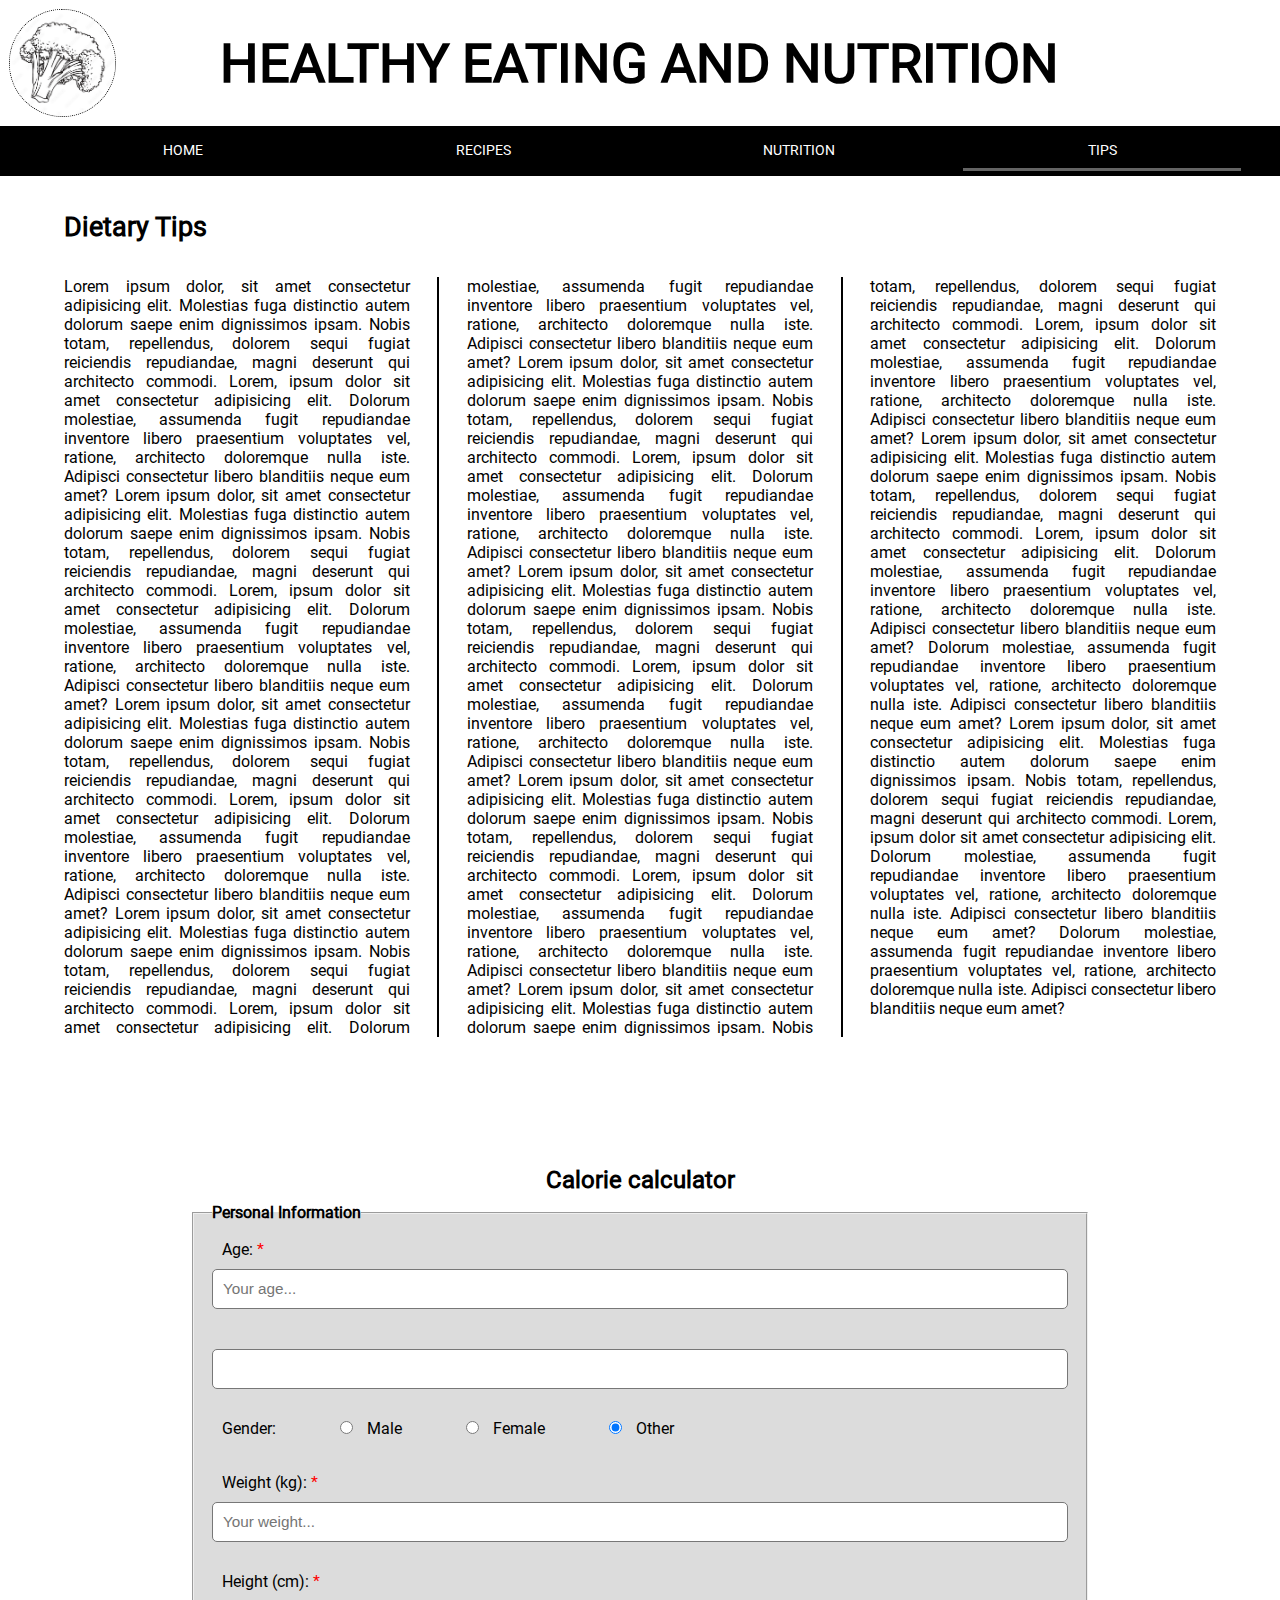
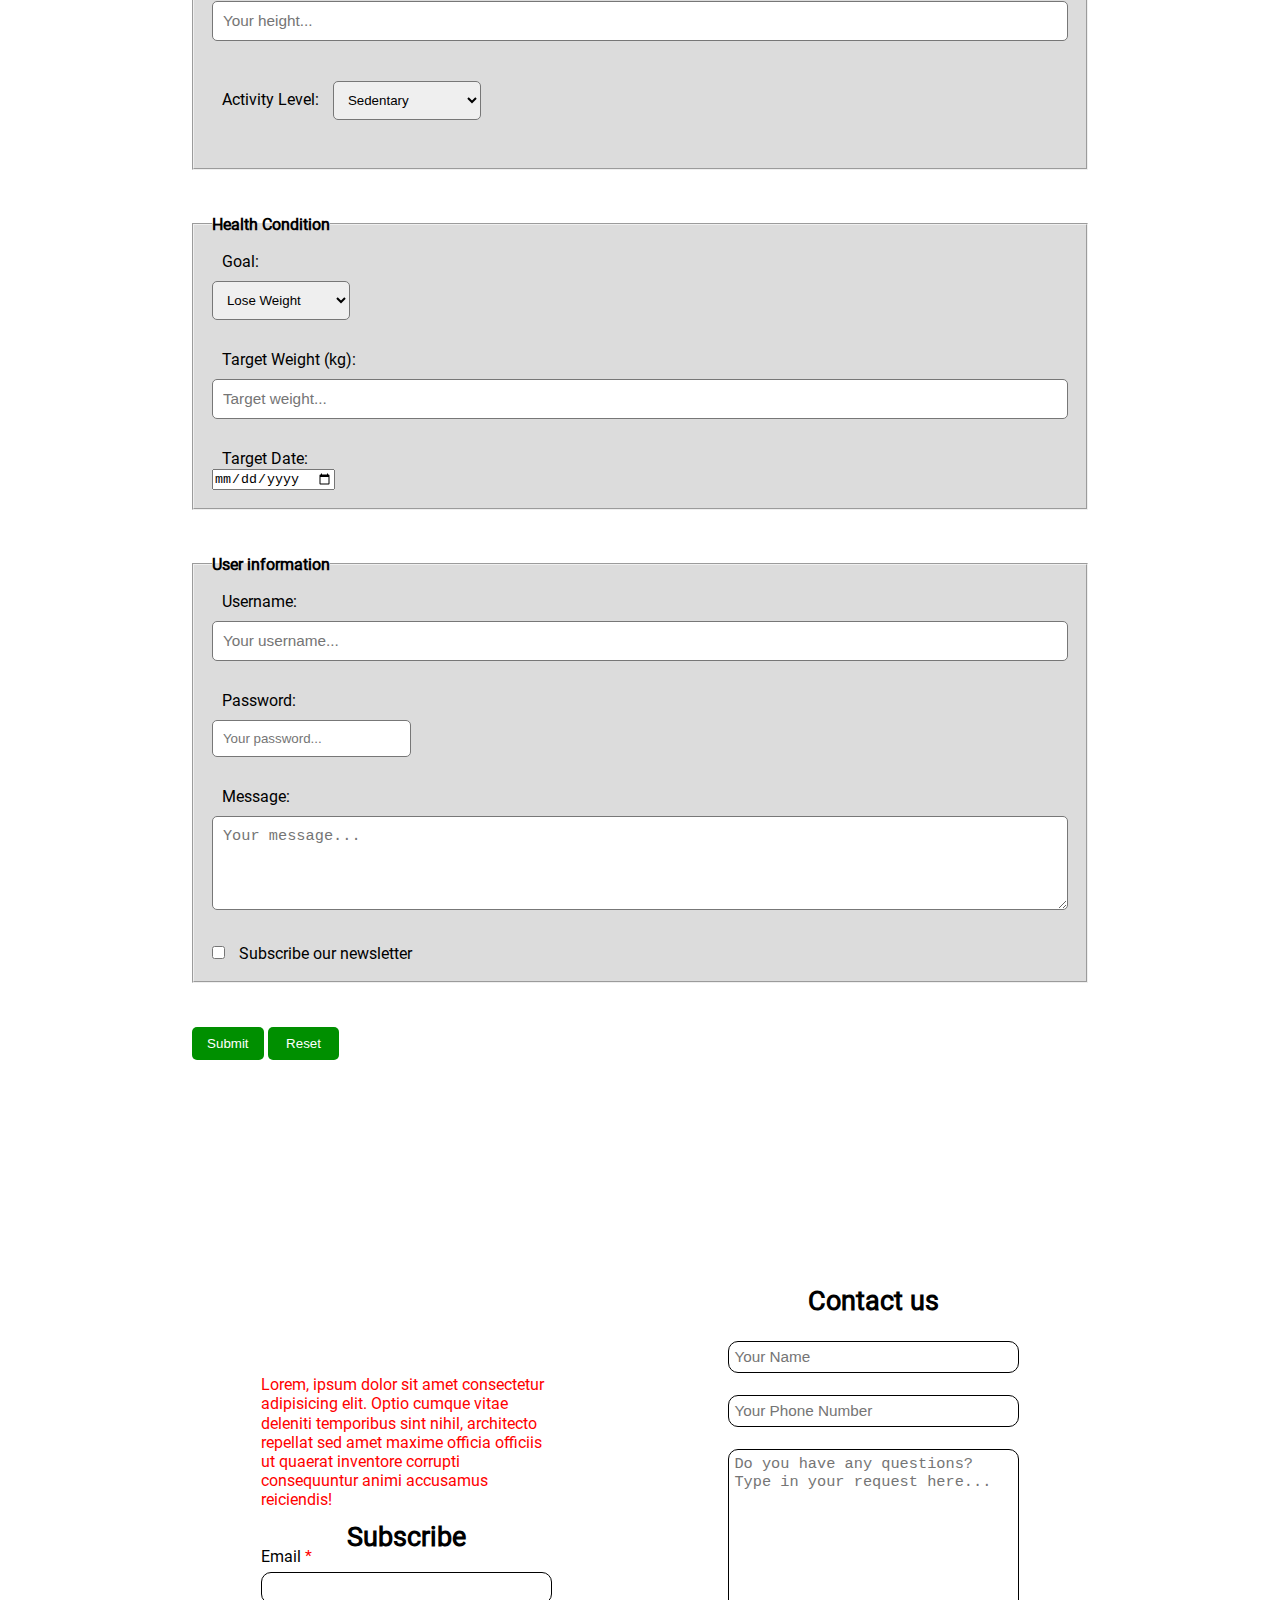
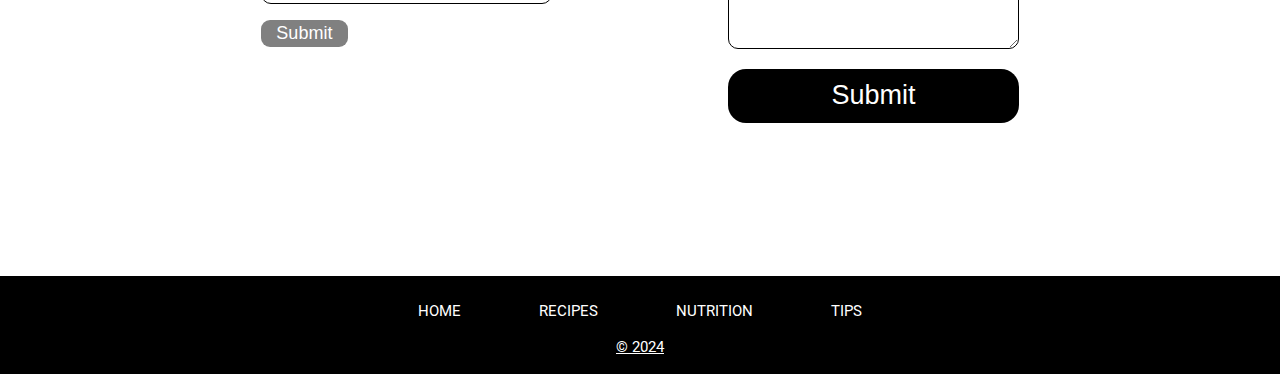
<file: tips.html>
<!DOCTYPE html>
<html lang="zxx">

<head>
    <meta charset="UTF-8">
    <meta name="viewport" content="width=device-width, initial-scale=1.0">
    <meta name="description" content="Healthy Eating and Nutrition - Tips Page">
    <meta name="keywords" content="tips, dietary, calorie, calculator, subscribe, contact">
    <meta name="author" content="Samuel Kocych">
    
    <title>TIPS - Healthy Eating and Nutrition</title>

    <link rel="stylesheet" type="text/css" href="styles/style.css">
    <link rel="icon" href="images/favicon.ico" type="image/gif" sizes="16x16">

    <style>
        body {
            background-color: white;
        }
    </style>
</head>

<body>
    <header>
        <a href="index.html">
            <img style="float: left; height: 12vh; border-radius: 6vh; border: 1.5px dotted black; margin-left: 1vh;" src="images/logo.jpeg" alt="logo">
        </a>
        <h1>HEALTHY EATING AND NUTRITION</h1>
    </header>

    <nav class="menu">
        <ul>
            <li> <a href="index.html">HOME</a></li>
            <li> <a href="recipes.html">RECIPES</a></li>
            <li> <a href="nutrition.html">NUTRITION</a></li>
            <li> <a href="tips.html" id="active">TIPS</a></li>
        </ul>
    </nav>

    <main>
        <article id="article_tips">
            <h2>Dietary Tips</h2>
            <p>
                Lorem ipsum dolor, sit amet consectetur adipisicing elit. Molestias fuga distinctio autem dolorum 
                saepe enim dignissimos ipsam. Nobis totam, repellendus, dolorem sequi fugiat reiciendis repudiandae, 
                magni deserunt qui architecto commodi. Lorem, ipsum dolor sit amet consectetur adipisicing elit. 
                Dolorum molestiae, assumenda fugit repudiandae inventore libero praesentium voluptates vel, ratione, 
                architecto doloremque nulla iste. Adipisci consectetur libero blanditiis neque eum amet?
                Lorem ipsum dolor, sit amet consectetur adipisicing elit. Molestias fuga distinctio autem dolorum 
                saepe enim dignissimos ipsam. Nobis totam, repellendus, dolorem sequi fugiat reiciendis repudiandae, 
                magni deserunt qui architecto commodi. Lorem, ipsum dolor sit amet consectetur adipisicing elit. 
                Dolorum molestiae, assumenda fugit repudiandae inventore libero praesentium voluptates vel, ratione, 
                architecto doloremque nulla iste. Adipisci consectetur libero blanditiis neque eum amet?
                Lorem ipsum dolor, sit amet consectetur adipisicing elit. Molestias fuga distinctio autem dolorum 
                saepe enim dignissimos ipsam. Nobis totam, repellendus, dolorem sequi fugiat reiciendis repudiandae, 
                magni deserunt qui architecto commodi. Lorem, ipsum dolor sit amet consectetur adipisicing elit. 
                Dolorum molestiae, assumenda fugit repudiandae inventore libero praesentium voluptates vel, ratione, 
                architecto doloremque nulla iste. Adipisci consectetur libero blanditiis neque eum amet?
                Lorem ipsum dolor, sit amet consectetur adipisicing elit. Molestias fuga distinctio autem dolorum 
                saepe enim dignissimos ipsam. Nobis totam, repellendus, dolorem sequi fugiat reiciendis repudiandae, 
                magni deserunt qui architecto commodi. Lorem, ipsum dolor sit amet consectetur adipisicing elit. 
                Dolorum molestiae, assumenda fugit repudiandae inventore libero praesentium voluptates vel, ratione, 
                architecto doloremque nulla iste. Adipisci consectetur libero blanditiis neque eum amet?
                Lorem ipsum dolor, sit amet consectetur adipisicing elit. Molestias fuga distinctio autem dolorum 
                saepe enim dignissimos ipsam. Nobis totam, repellendus, dolorem sequi fugiat reiciendis repudiandae, 
                magni deserunt qui architecto commodi. Lorem, ipsum dolor sit amet consectetur adipisicing elit. 
                Dolorum molestiae, assumenda fugit repudiandae inventore libero praesentium voluptates vel, ratione, 
                architecto doloremque nulla iste. Adipisci consectetur libero blanditiis neque eum amet?
                Lorem ipsum dolor, sit amet consectetur adipisicing elit. Molestias fuga distinctio autem dolorum 
                saepe enim dignissimos ipsam. Nobis totam, repellendus, dolorem sequi fugiat reiciendis repudiandae, 
                magni deserunt qui architecto commodi. Lorem, ipsum dolor sit amet consectetur adipisicing elit. 
                Dolorum molestiae, assumenda fugit repudiandae inventore libero praesentium voluptates vel, ratione, 
                architecto doloremque nulla iste. Adipisci consectetur libero blanditiis neque eum amet?
                Lorem ipsum dolor, sit amet consectetur adipisicing elit. Molestias fuga distinctio autem dolorum 
                saepe enim dignissimos ipsam. Nobis totam, repellendus, dolorem sequi fugiat reiciendis repudiandae, 
                magni deserunt qui architecto commodi. Lorem, ipsum dolor sit amet consectetur adipisicing elit. 
                Dolorum molestiae, assumenda fugit repudiandae inventore libero praesentium voluptates vel, ratione, 
                architecto doloremque nulla iste. Adipisci consectetur libero blanditiis neque eum amet?
                Lorem ipsum dolor, sit amet consectetur adipisicing elit. Molestias fuga distinctio autem dolorum 
                saepe enim dignissimos ipsam. Nobis totam, repellendus, dolorem sequi fugiat reiciendis repudiandae, 
                magni deserunt qui architecto commodi. Lorem, ipsum dolor sit amet consectetur adipisicing elit. 
                Dolorum molestiae, assumenda fugit repudiandae inventore libero praesentium voluptates vel, ratione, 
                architecto doloremque nulla iste. Adipisci consectetur libero blanditiis neque eum amet?
                Lorem ipsum dolor, sit amet consectetur adipisicing elit. Molestias fuga distinctio autem dolorum 
                saepe enim dignissimos ipsam. Nobis totam, repellendus, dolorem sequi fugiat reiciendis repudiandae, 
                magni deserunt qui architecto commodi. Lorem, ipsum dolor sit amet consectetur adipisicing elit. 
                Dolorum molestiae, assumenda fugit repudiandae inventore libero praesentium voluptates vel, ratione, 
                architecto doloremque nulla iste. Adipisci consectetur libero blanditiis neque eum amet?
                Dolorum molestiae, assumenda fugit repudiandae inventore libero praesentium voluptates vel, ratione, 
                architecto doloremque nulla iste. Adipisci consectetur libero blanditiis neque eum amet?
                Lorem ipsum dolor, sit amet consectetur adipisicing elit. Molestias fuga distinctio autem dolorum 
                saepe enim dignissimos ipsam. Nobis totam, repellendus, dolorem sequi fugiat reiciendis repudiandae, 
                magni deserunt qui architecto commodi. Lorem, ipsum dolor sit amet consectetur adipisicing elit. 
                Dolorum molestiae, assumenda fugit repudiandae inventore libero praesentium voluptates vel, ratione, 
                architecto doloremque nulla iste. Adipisci consectetur libero blanditiis neque eum amet?
                Dolorum molestiae, assumenda fugit repudiandae inventore libero praesentium voluptates vel, ratione, 
                architecto doloremque nulla iste. Adipisci consectetur libero blanditiis neque eum amet?
            </p>
        </article>

        <section id="form_tips">
            <h2>Calorie calculator</h2>
            <form action="http://foo.com" method="get">
                <fieldset>
                    <legend>Personal Information</legend>
                    <label for="age">Age:<span class="star">*</span></label>
                    <input type="number" id="age" name="age" placeholder="Your age..." min="1" required><br>
                    <input type="text">
                    
                    <label>Gender:</label>
                    <input type="radio" id="male" name="gender" value="male">
                    <label for="male">Male</label>
                    <input type="radio" id="female" name="gender" value="female">
                    <label for="female">Female</label>
                    <input type="radio" id="other" name="gender" value="other" checked>
                    <label for="other">Other</label><br><br>

                    <label for="weight">Weight (kg):<span class="star">*</span></label>
                    <input type="number" id="weight" name="weight" placeholder="Your weight..." min="1" required><br>
                    
                    <label for="height">Height (cm):<span class="star">*</span></label>
                    <input type="number" id="height" name="height" placeholder="Your height..." min="1" required><br>
                    
                    <label for="activity_level">Activity Level:</label>
                    <select name="activity_level" id="activity_level" >
                        <option value="sedentary">Sedentary</option>
                        <option value="lightly_active">Lightly Active</option>
                        <option value="moderately_active">Moderately Active</option>
                        <option value="very_active">Very Active</option>
                    </select><br>
                </fieldset>
            
                <fieldset>
                    <legend>Health Condition</legend>
                    <label for="goal">Goal:</label><br>
                    <select name="goal" id="goal">
                        <option value="lose_weight">Lose Weight</option>
                        <option value="maintain_weight">Maintain Weight</option>
                        <option value="gain_weight">Gain Weight</option>
                    </select><br>

                    <label for="target_weight">Target Weight (kg):</label><br>
                    <input type="number" id="target_weight" name="target_weight" placeholder="Target weight..." min="1"><br>
                    
                    <label for="target_date">Target Date:</label><br>
                    <input type="date" id="target_date" name="target_date"><br>
                </fieldset>

                <fieldset>
                    <legend>User information</legend>
                    <label for="username">Username:</label><br>
                    <input type="text" id="username" name="username" placeholder="Your username..."><br>
                    
                    <label for="password">Password:</label><br>
                    <input type="password" id="password" name="password" placeholder="Your password..."><br>
                    
                    <label for="message">Message:</label><br>
                    <textarea id="message" name="message" rows="4" cols="50" placeholder="Your message..."></textarea><br>
                    
                    <input type="checkbox" id="subscribe" name="subscribe" value="yes">
                    <label for="subscribe">Subscribe our newsletter</label><br>
                </fieldset>
                <input type="submit" name="submit" value="Submit">
                <input type="reset" name="reset" value="Reset">
            </form>
        </section>
    </main>

    <footer>
        <div class="container_footer">
            <section class="text_footer">
                <p>Lorem, ipsum dolor sit amet consectetur adipisicing elit. Optio cumque vitae deleniti temporibus sint nihil, architecto repellat sed amet maxime officia officiis ut quaerat inventore corrupti consequuntur animi accusamus reiciendis!</p>
                <h2>Subscribe</h2>

                <form action="http://foo.com" method="get">
                    <label for="email">Email<span class="star">*</span></label>
                    <input type="text" id="email" name="email" required>
                    
                    <input type="submit" id="email_button" value="Submit">
                </form>
            </section>
    
            <section class="form">
                <form action="http://foo.com" method="get">
                    <h2>Contact us</h2>
                    <input type="text" id="name" name="name" placeholder="Your Name">
                    <input type="number" id="number" name="number" placeholder="Your Phone Number">
                    <textarea id="request" name="request" placeholder="Do you have any questions? Type in your request here..." required></textarea>
    
                    <input type="submit" id="form_button" value="Submit">
                </form>
            </section>
        </div>
        
        <div class="footer_nav">
            <nav>
                <ul>
                    <li><a href="index.html">HOME</a></li>
                    <li><a href="recipes.html">RECIPES</a></li>
                    <li><a href="nutrition.html">NUTRITION</a></li>
                    <li><a href="tips.html">TIPS</a></li>
                </ul>
            </nav>
            <p>&copy; 2024</p>
        </div>
    </footer>
</body>
</html>
</file>
<file: styles/style.css>
@font-face {
    font-family: 'Roboto';
    src: url(Roboto-Regular.ttf);
}
* { /* affects all elemets  */
    margin: 0;
    padding: 0;
    box-sizing: border-box; /* includes padding in width and height calculation */
    text-decoration: none;
}
body {
    overflow-x: hidden; /* prevents horizontal scrolling */
    min-height: 100vh; /* body is always as tall as a viewport */
    font-family: 'Roboto';
}
/* header styling */
header {
    height: 14vh;
    display: flex;
    align-items: center; /* vertically centered within the container */
}
.logo { 
    height: 12vh;
    border-radius: 6vh;
    border: 1.5px dotted black;
    margin-left: 1vh;
}
header h1 {
    font-size: 6vh;
    margin-left: auto; /* horizontal centering */
    margin-right: auto; 
    padding-right: 13vh; /* since I adjusted the left margin of the logo, I must set the padding to center the h1 */
}
/* main navigation styling */
.menu {
    background-color: black;
    padding: 1.3%;
    position: sticky; /* element stays anchored on screen while scrolling */
    width: 100%;
    z-index: 1000; /* will be displayed ont top of elements with a lower value */
    top: 0; /* distance of the top edge */
}
.menu ul {
    font-size: 1.6vh;
    text-align: center;
}
.menu ul li {
    list-style-type: none;
    display: inline;
}
.menu ul li a {
    color: white;
    padding: 1.3% 10% 0.7% 10%;
}
.menu ul li :hover, #active {
    border-bottom: 0.4vh solid rgb(100, 100, 100);
}
.menu ul li a {
    transition: 0.15s;
    cursor: pointer;
}
/* foooter styling */
footer {
    text-align: center;
}
.container_footer {
    display: flex;
    gap: 18%;
    margin: 12%;
    margin-top: 25vh;
    justify-content: center; /* horizontally centers the flex items within the flex container */
}
.text_footer {
    flex-basis: 30%;
    margin-top: 10vh;
    line-height: 1.2em;
}
.text_footer p, .star {
    color: red;
    margin-bottom: 1vh;
}
.star {
    margin: 4px;
}
.text_footer h2 {
    font-size: 3vh;
    margin-top: 2vh;
}
.text_footer form, .text_footer p {
    text-align: left;
}
.email_button {
    background-color: grey;
    color: white;
    width: 10%;
}
.form {
    flex-basis: 30%;
}
.form h2 {
    font-size: 3vh;
    margin-bottom: 2vh;
}
input[type=text], input[type=number], input[type=email], textarea {
    width: 100%;
    padding: 2%;
    border: 1px solid black;
    border-radius: 10px;
    margin-top: 6px; 
    margin-bottom: 16px;
    font-size: 1.7vh;
    text-align: left;
}
#request {
    height: 200px;
}
#form_button, #email_button {
    color: white;
    cursor: pointer;
    border: none;
}
#form_button {
    border-radius: 2vh;
    width: 100%;
    height: 6vh;
    font-size: 3vh;
    background-color: black;
}
#email_button {
    border-radius: 1vh;
    width: 30%;
    height: 3vh;
    font-size: 2vh;
    background-color: grey;
}
#email_button:hover {
    color: grey;
    border: 1px solid grey;
    background-color: white;
}
#form_button:hover {
    color: black;
    background-color: white;
    border: 1px solid black;
}
.footer_nav {
    width: 100%;
    background-color: black;
    font-size: 1.7vh;
    bottom: 0; left: 0;/* fixes footer at the bottom */ 
    padding: 2%;
    padding-bottom: 1%;
}
.footer_nav nav ul li {
    display: inline;
    padding: 3%;
}
.footer_nav nav ul li a {
    transition: 0.15s;
    cursor: pointer;
    color: white;
}
.footer_nav p {
    padding: 1.5%;
    padding-bottom: 0.5%;
    text-decoration: underline;
    color: white;
}

/* home page styling */
/* background styling */
#background_home {
    position: relative; /* setting an ancestor */
    width: 100%;
    height: 100vh; /* viewport height = % of the height of the viewport */
    margin-bottom: 2%;
}
#background_home::before { /* background image styling */
    content: ""; /* must be there, inserts no content before the element */
    background-image: url(../images/header.jpeg);
    background-size: cover; /* covers entire page */
    position: absolute; /* child element */
    inset: 0; /* same as top: 0; right: 0; bottom: 0; left: 0; */
    filter: brightness(0.3);
}
#text_home {
    position: relative;
    color: white; 
    width: 33%;
    margin: 25% 18% 0 0;
    float: right;
}
#text_home p {
    font-size: 2.5vh;
}
#text_home h3 {
    margin-bottom: 3%;
    font-size: 3.5vh;
}
/* navigation styling */
#navigation_home {
    display: inline-block;
    padding: 22% 0 0 18%;
    max-height: 10%; min-height: 10%;
}
#navigation_home ul {
    font-size: 3vh;
    position: relative; /* positions element relative to normal flow */
}
#navigation_home ul li {
    background-color: white;
    margin-bottom: 2vh;
    padding: 2vh;
    width: 20vh;
    border-radius: 0.8vh;
    text-align: center;
    list-style-type: none;
}
#navigation_home ul li {
    transition: 0.15s;
}
#navigation_home ul li:hover {
    background-color: black;
    cursor: pointer;
}
#navigation_home ul li a {
    color: black;
}
#navigation_home ul li:hover a {
    color: white;
}
/* map styling */
#map iframe {
    width: 60%;
    height: 30vh;
    margin-left: 20%; 
}
#map h2 {
    text-align: center;
    margin-top: 3%;
    margin-bottom: 1%;
    font-size: 3vh;
}

/* recipes page styling */
#main_recipes {
    width: 85%;
    display: inline-block;
    border-bottom: 2px solid black;
}
.container_recipes {
    display: flex; /* allows flexible layout of items within home_row container */
    justify-content: center; /* center items in a container when used with display:flex; */
    flex-wrap: wrap;
    gap: 1%;
}
.container_recipes:first-child {
    margin-top: 1%;
}
.image_recipe_recipes, .image_recipe_home {
    position: relative;
    margin-bottom: 1%;
    overflow: hidden;
}
.image_recipe_recipes {
    flex-basis: 23%;
    height: 40vh;
}
.image_recipe_home {
    flex-basis: 21%;
    height: 40vh;
}
.image_recipe_home img, .image_recipe_recipes img {
    transition: filter 1.5s ease, transform 1.5s ease; /* the filter slowly darkens the color, the transform slowly make the image larger */ 
    width: 100%;
}
.image_recipe_home:hover img, .image_recipe_recipes:hover img {
    transform: scale(1.1); /* makes the image bigger */
    filter: brightness(70%); /* darkens the image to 70% */
}
.recipe_text {
    position: absolute; /* child element, placed within the image_recipe_recipes section */
    bottom: 0; left: 0;
    color: white;
    background-color: black;
    height: 45%;
    width: 100%;
    text-align: center;
}
.recipe_text h3 {
    margin-top: 3vh;
    margin-bottom: 5vh;
    font-size: 1.7em; 
}
.recipe_text a {
    color: white;
    text-decoration: none;
    border: 1px solid white;
    border-radius: 1vh;
    padding: 3% 11%;
    font-size: 2vh;
}
.recipe_text p :hover {
    background-color: white;
    color: green;
}
.recipe_text a {
    cursor: pointer;
}
/* our tip styling */
#container_chicken {
    border: 2px solid black;
    margin: 4%;
    margin-bottom: 5%;
    border-radius: 5%;
    box-shadow: 0 0 100px black;
}
#chicken {
    display: flex;
    border-bottom: 2px solid black;
}
#chicken_image {
    width: 100%;
    margin: 5%;
}
#chicken_image img {
    width: 100%;
}
.chicken_text h3 {
    margin: 6% 0;
    font-size: 2.5vh;
}
.chicken_text .p {
    display: inline-block;
    margin-left: 6vh;
    margin-bottom: 1vh;
}
#last_p {
    display: block;
    width: 92%;
    line-height: 2.5vh;
    margin-top: 4vh;
    margin-right: 10vh;
    margin-bottom: 5%;
}
.our_recipe {
    margin: 4%;
    text-align: center;
    font-size: 2em;
}
#ingredients_instructions {
    justify-content: center;
    display: flex;
    justify-content: space-evenly;
    line-height: 3vh;
}
#ingredients, #instructions {
    height: 48vh;
    border: 2px solid black;
    border-radius: 20px;
    margin-top: 5%;
    overflow: hidden;
}
#ingredients {
    width: 30%;
}
#instructions {
    width: 60%;
}
#ingredients h3, #instructions h3 {
    margin: 2vh;
}
#ingredients ul {
    font-size: 1.8vh;
    padding-left: 10%;
}
#ingredients ul li {
    list-style: circle;
    margin-bottom: 1.67%;
}
#instructions ol {
    font-size: 1.8vh;
    padding-left: 6%;
    padding-right: 3%;
}
#instructions ol li {
    list-style: decimal;
    margin-bottom: 1vh;
}
/* nutritional information table styling */
#main_recipes figure {
    width: 60%;
    margin: 8% 20% 10% 20%;
}
figcaption {
    text-align: center;
    font-size: 1.3em;
    font-weight: bold;
    margin-bottom: 25px; 
}
table {
    width: 100%;
    border-collapse: collapse;
}
th, td {
    border: 1px solid rgb(217, 215, 215);
    padding: 8px;
    text-align: center;
}
.main_recipes th, .main_recipes td {
    width: 50%;
}
tfoot, thead {
    background-color: #f2f2f2;
}
/* recipes aside styling */
aside {
    float: right;
    width: 15%;
    padding: 1.5% 1% 1.7% 3%;
    border-left: 2px solid black;
    border-bottom: 2px solid black;
    margin: 0;
    position: sticky;
    z-index: 999;
    top: 5vh;
}
aside ul {
    list-style-type: decimal;
    padding-left: 0;
    margin: 0;
    font-size: 1.6vh;
}
aside ul li {
    margin-bottom: 2.8vh;
}
aside ul li a {
    text-decoration: none;
    color: black;    
}
aside ul li a :hover {
    cursor: pointer;
}
aside ul li a:visited {
    color: inherit; /* inherits color from parent element */
    text-decoration: none; /* removes underline */
}
aside #last {
    margin-bottom: 0;
}

/* nutrition page styling */
#introduction_nutrition {
    margin: 0;
}
#introduction_nutrition_text {
    width: 30%;
    display: inline-block;
    margin: 6% 0 0 11%;
}
#introduction_nutrition_text h2 {
    margin-bottom: 3vh;
    text-align: center;
}
#introduction_nutrition_text ul li {
    margin-bottom: 1%;
    line-height: 3vh;
}
#introduction_nutrition_image {
    float: right;
    width: 35%;
    margin: 10% 10% 0 5%;
}
#introduction_nutrition_image img, #figcaption_nutrition_image {
    width: 100%;
}
#figure_nutrition {
    width: 80%;
    margin: 10% auto 10% auto;
}
#main_nutrition th, #main_nutrition td {
    width: 12.5%;
}
.nutrient {
    text-decoration: underline;
}
#figcaption_nutrition {
    margin-bottom: 4vh;
}
#figcaption_nutrition_image {
    font-size: 1.2vh;
    font-weight: 100;
    text-align: end;
}
.container_nutrition {
    width: 84%;
    border: 2px solid black;
    border-radius: 12vh;
    padding: 2%;
    margin: 4% auto 0 auto;
    overflow: auto;
    box-shadow: 0 0 100px black; /* horizontal shift, vertical shift, blur, color */
}
#last_nutrition {
    margin-bottom: 0;
}
.container_nutrition h2 {
    text-align: right;
    margin: 2%;
    margin-right: 20%;
}
.video_nutrition {
    float: left;
    width: 40%;
    margin: 3%;
    margin-right: 4%;
}
.video_nutrition iframe {
    border: none;
    width: 100%;
}
.text_nutrition {
    text-align: justify;
    margin: 2%;
    margin-top: 5vh;
    line-height: 2.8vh;
    font-size: 1.7vh;
}

/* tips styling */
#article_tips {
    column-count: 3;
    column-gap: 5%;
    column-rule: 2px solid black;
    width: 100%;
    padding: 5%;
    padding-top: 0;
}
#article_tips h2 {
    font-size: 3vh;
    margin:3% 0;
    column-span: all;
}
#article_tips p {
    margin-bottom: 5%;
    text-align: justify;
}
/* tips form styling */
#form_tips {
    width: 70%;
    margin: 5% auto;
}
#form_tips h2 {
    text-align: center;
    margin: 1%;
    font-size: 2.7vh;
}
#form_tips fieldset {
    margin-bottom: 5%;
    padding: 2%;
    background-color: rgb(220, 220, 220);
}
#form_tips legend {
    font-weight: bold;
    font-size: 1.8vh;
}
#form_tips label {
    margin: 10px;
    display: inline;
}
#form_tips input[type="number"],
#form_tips input[type="email"],
#form_tips input[type="text"],
#form_tips input[type="password"],
#form_tips select,
#form_tips textarea {
    padding: 10px;
    margin-top: 10px;
    margin-bottom: 30px;
    border: 1px solid rgb(119, 119, 119);
    border-radius: 5px;
}
#form_tips input[type="submit"],
#form_tips input[type="reset"] {
    width: 8%;
    padding: 1%;
    border: none;
    background-color: rgb(0, 143, 0);
    color: white;
    border-radius: 5px;
    cursor: pointer;
}
#form_tips input[type="submit"]:hover,
#form_tips input[type="reset"]:hover {
    background-color: green;
}
#form_tips input[type="radio"] {
    margin-left: 50px;
}
#male {
    margin-bottom: 20px;
}
</file>
